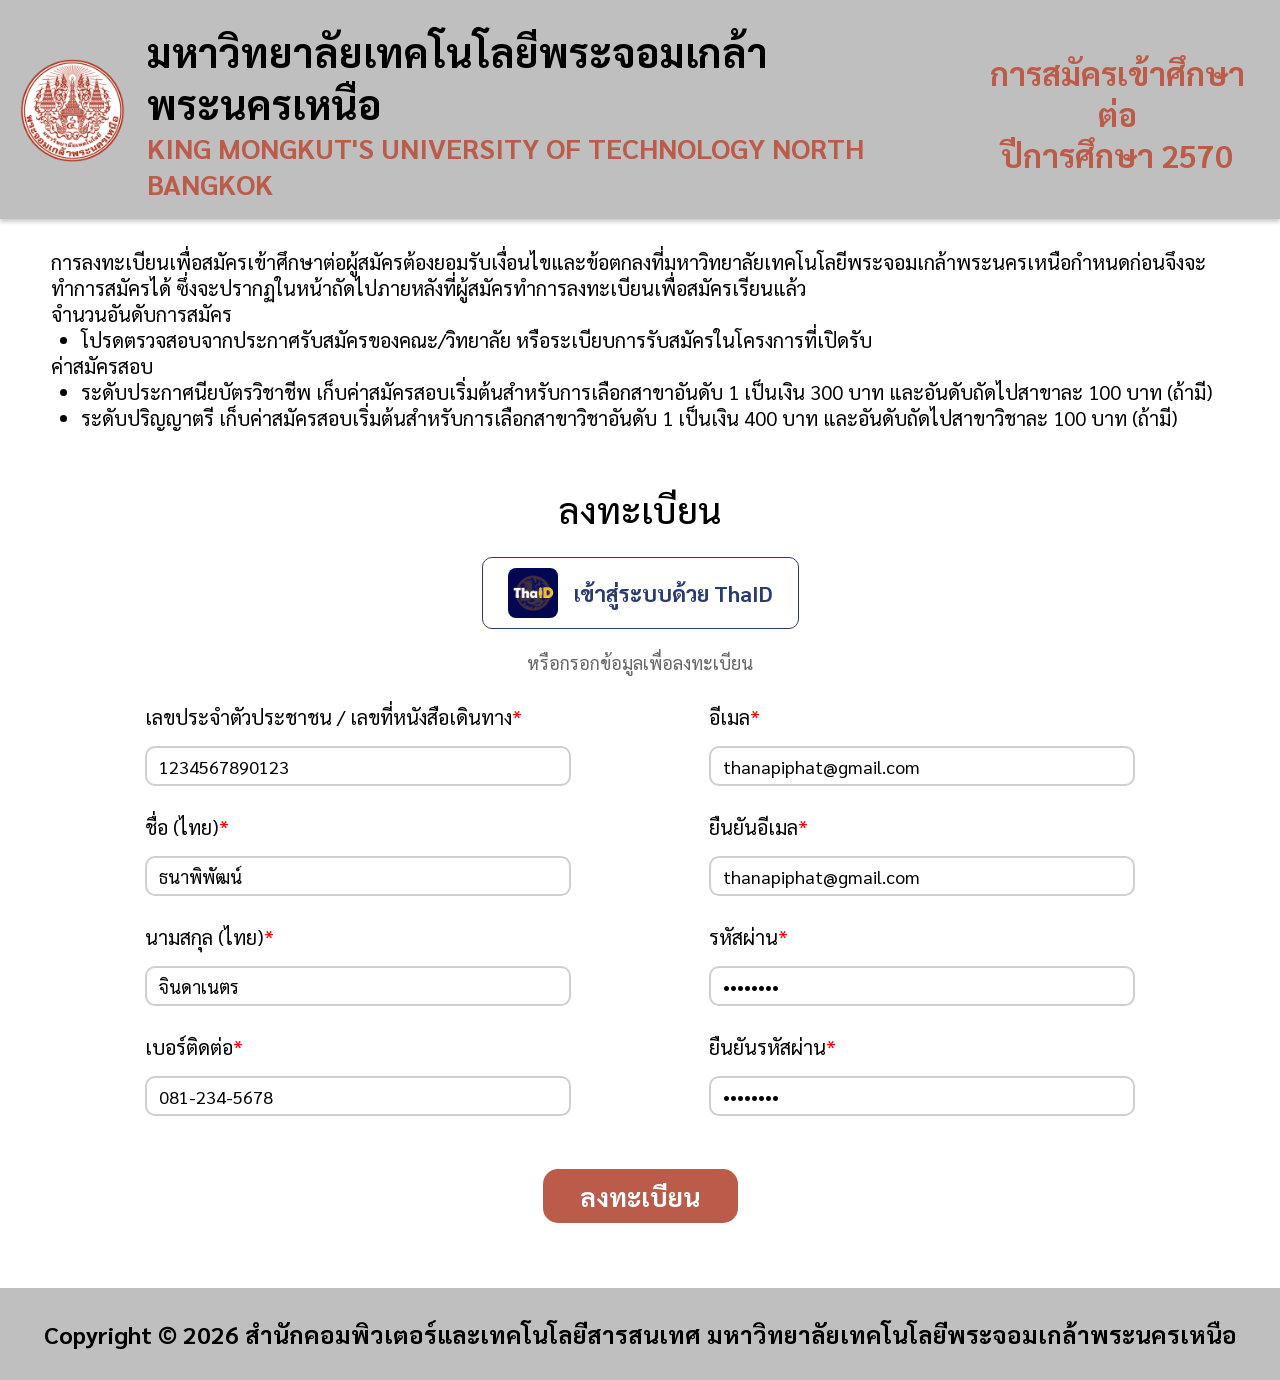
<file: index.html>
<!DOCTYPE html>
<html lang="th">
<head>
    <meta charset="UTF-8">
    <meta name="viewport" content="width=device-width, initial-scale=1.0">
    <title>ลงทะเบียน | สมัครเข้าศึกษาต่อ มจพ.</title>
    <link rel="stylesheet" href="css/main.css">
    <link rel="stylesheet" href="css/register.css">
</head>
<body>
    <!-- Header -->
    <header>
        <a href="index.html">
            <img src="assets/kmutnb-logo.png" alt="โลโก้ มจพ.">
        </a>
        <div class="name">
            <h2>มหาวิทยาลัยเทคโนโลยีพระจอมเกล้าพระนครเหนือ</h2>
            <p>KING MONGKUT'S UNIVERSITY OF TECHNOLOGY NORTH BANGKOK</p>
        </div>
        <p class="year">การสมัครเข้าศึกษาต่อ<br>ปีการศึกษา 2570</p>
    </header>
    <!-- Content -->
    <main class="container register">
        <section class="info" aria-label="รายละเอียดการสมัคร">
            <p>การลงทะเบียนเพื่อสมัครเข้าศึกษาต่อผู้สมัครต้องยอมรับเงื่อนไขและข้อตกลงที่มหาวิทยาลัยเทคโนโลยีพระจอมเกล้าพระนครเหนือกำหนดก่อนจึงจะทำการสมัครได้ ซึ่งจะปรากฏในหน้าถัดไปภายหลังที่ผู้สมัครทำการลงทะเบียนเพื่อสมัครเรียนแล้ว</p>
            <p>จำนวนอันดับการสมัคร</p>
            <ul>
                <li>โปรดตรวจสอบจากประกาศรับสมัครของคณะ/วิทยาลัย หรือระเบียบการรับสมัครในโครงการที่เปิดรับ</li>
            </ul>
            <p>ค่าสมัครสอบ</p>
            <ul>
                <li>ระดับประกาศนียบัตรวิชาชีพ เก็บค่าสมัครสอบเริ่มต้นสำหรับการเลือกสาขาอันดับ 1 เป็นเงิน 300 บาท และอันดับถัดไปสาขาละ 100 บาท (ถ้ามี)</li>
                <li>ระดับปริญญาตรี เก็บค่าสมัครสอบเริ่มต้นสำหรับการเลือกสาขาวิชาอันดับ 1 เป็นเงิน 400 บาท และอันดับถัดไปสาขาวิชาละ 100 บาท (ถ้ามี)</li>
            </ul>
        </section>
        <h1 class="title">ลงทะเบียน</h1>
        <!-- ThaID Mockup -->
        <div class="thaid">
            <a class="thaid-btn" href="terms.html">
                <img src="assets/thaid.webp" alt="ThaID">
                <span>เข้าสู่ระบบด้วย ThaID</span>
            </a>
            <div class="or">หรือกรอกข้อมูลเพื่อลงทะเบียน</div>
        </div>
        <form class="register-form" action="login.html" method="get">
            <div class="register-row">
                <div class="register-col">
                    <label for="register-id">เลขประจำตัวประชาชน / เลขที่หนังสือเดินทาง<span class="red">*</span></label>
                    <input type="text" id="register-id" placeholder="11999000xxxxx" value="1234567890123" required>
                    <label for="first-name">ชื่อ (ไทย)<span class="red">*</span></label>
                    <input type="text" id="first-name" placeholder="กรอกชื่อของคุณ   สมชาย" value="ธนาพิพัฒน์" required>
                    <label for="last-name">นามสกุล (ไทย)<span class="red">*</span></label>
                    <input type="text" id="last-name" placeholder="กรอกนามสกุลของคุณ   ใจดี" value="จินดาเนตร" required>
                    <label for="phone">เบอร์ติดต่อ<span class="red">*</span></label>
                    <input type="tel" id="phone" placeholder="กรอกเบอร์โทรศัพท์ 089-xxx-xxxx" value="081-234-5678" required>
                </div>
                <div class="register-col">
                    <label for="email">อีเมล<span class="red">*</span></label>
                    <input type="email" id="email" placeholder="กรอกอีเมลติดต่อ  ex@gmail.com" value="thanapiphat@gmail.com" required>
                    <label for="confirm-email">ยืนยันอีเมล<span class="red">*</span></label>
                    <input type="email" id="confirm-email" placeholder="กรอกอีเมลติดต่อเดิมเพื่อยืนยัน" value="thanapiphat@gmail.com" required>
                    <label for="password">รหัสผ่าน<span class="red">*</span></label>
                    <input type="password" id="password" placeholder="กรอกรหัสผ่าน" value="test1234" required>
                    <label for="confirm-password">ยืนยันรหัสผ่าน<span class="red">*</span></label>
                    <input type="password" id="confirm-password" placeholder="กรอกรหัสผ่านยืนยันอีกครั้ง" value="test1234" required>
                </div>
            </div>
            <div class="buttons">
                <button class="btn" type="submit">ลงทะเบียน</button>
            </div>
        </form>
    </main>
    <!-- Footer -->
    <footer>
        <p>Copyright © 2026 สำนักคอมพิวเตอร์และเทคโนโลยีสารสนเทศ มหาวิทยาลัยเทคโนโลยีพระจอมเกล้าพระนครเหนือ</p>
    </footer>
</body>
</html>
</file>
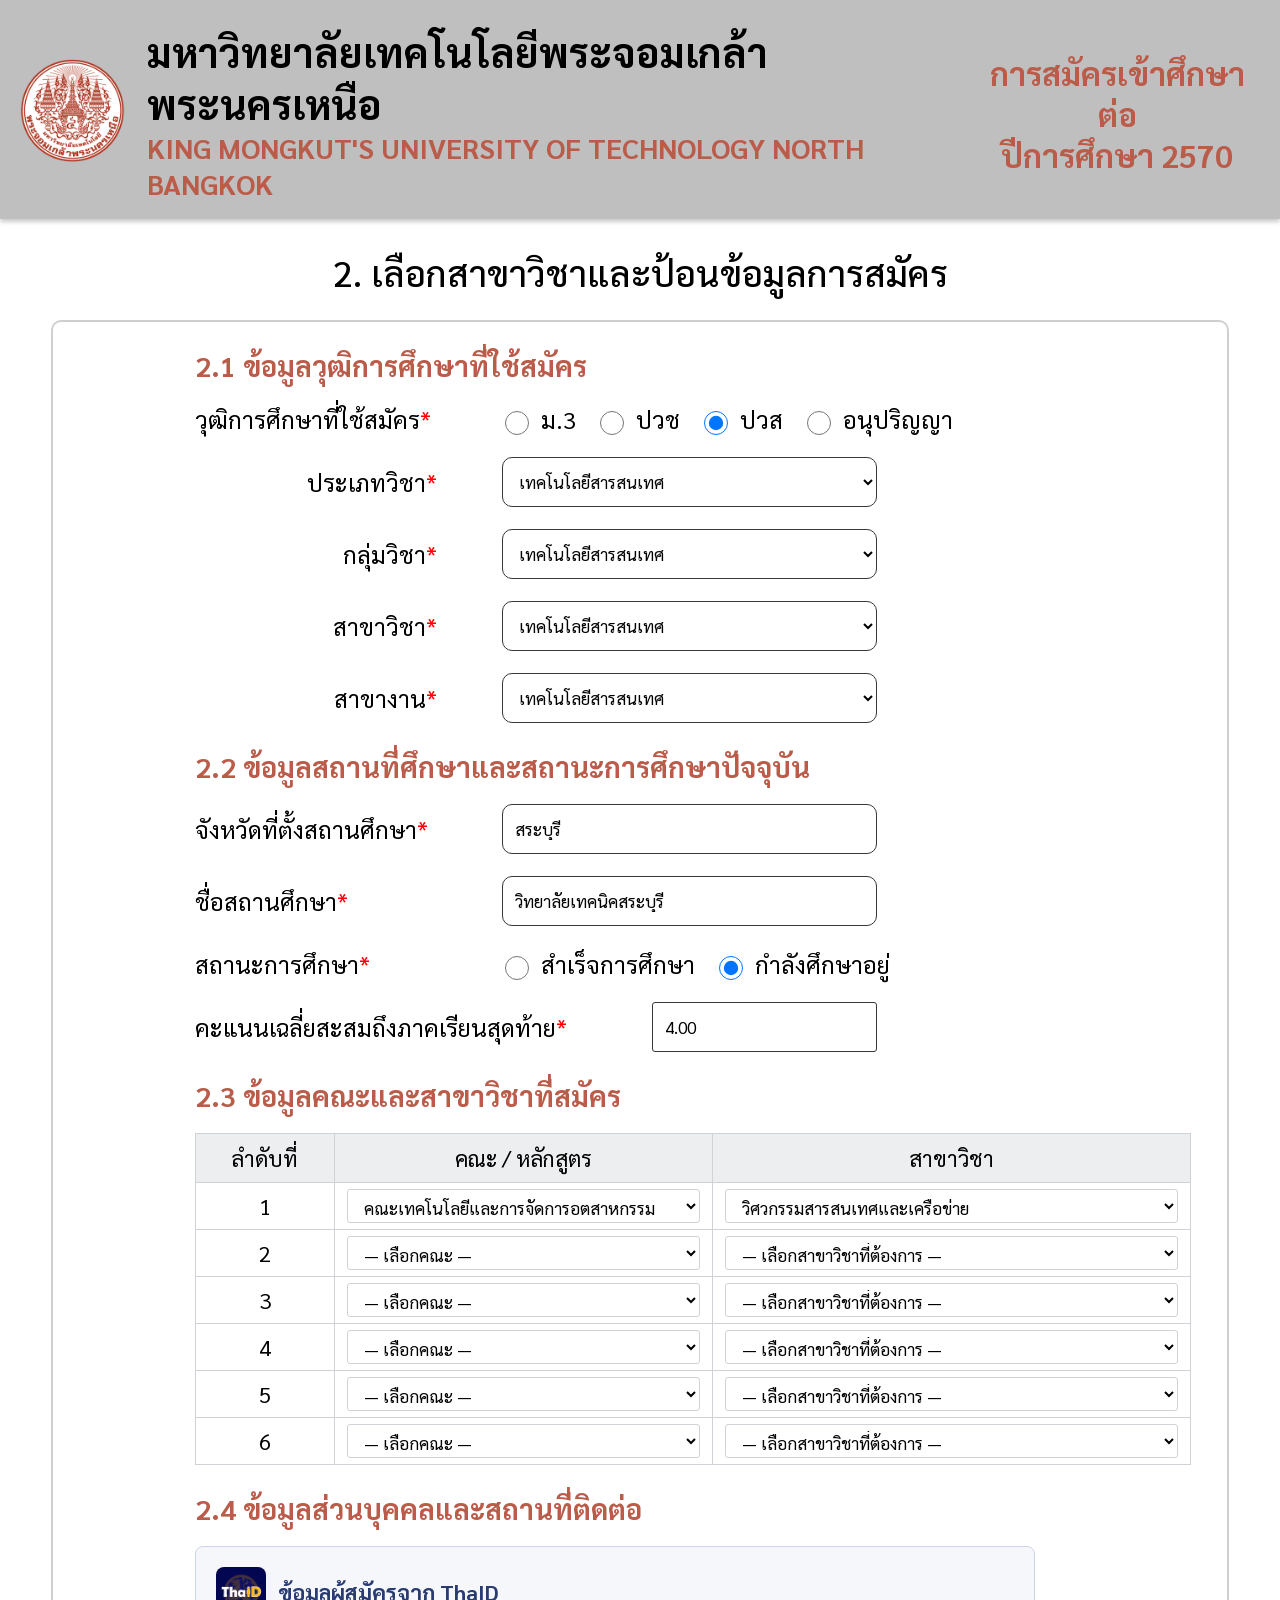
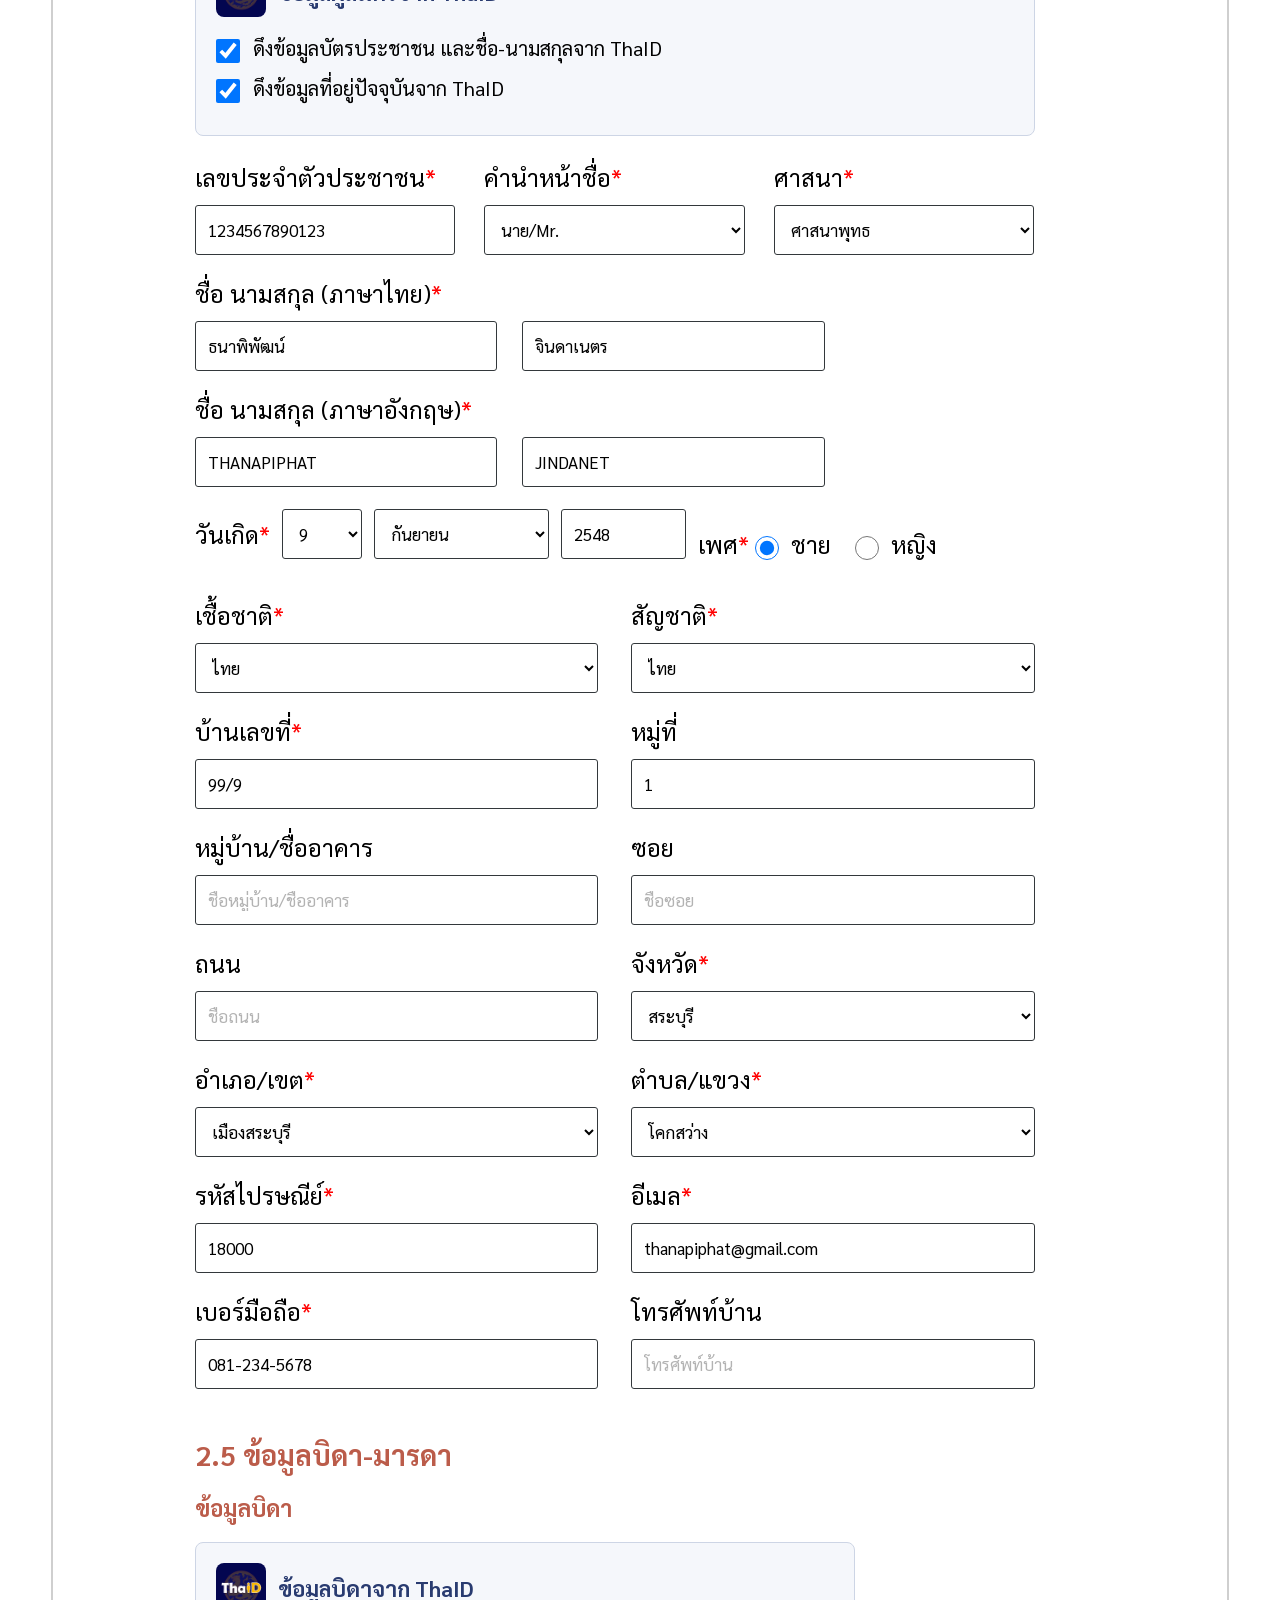
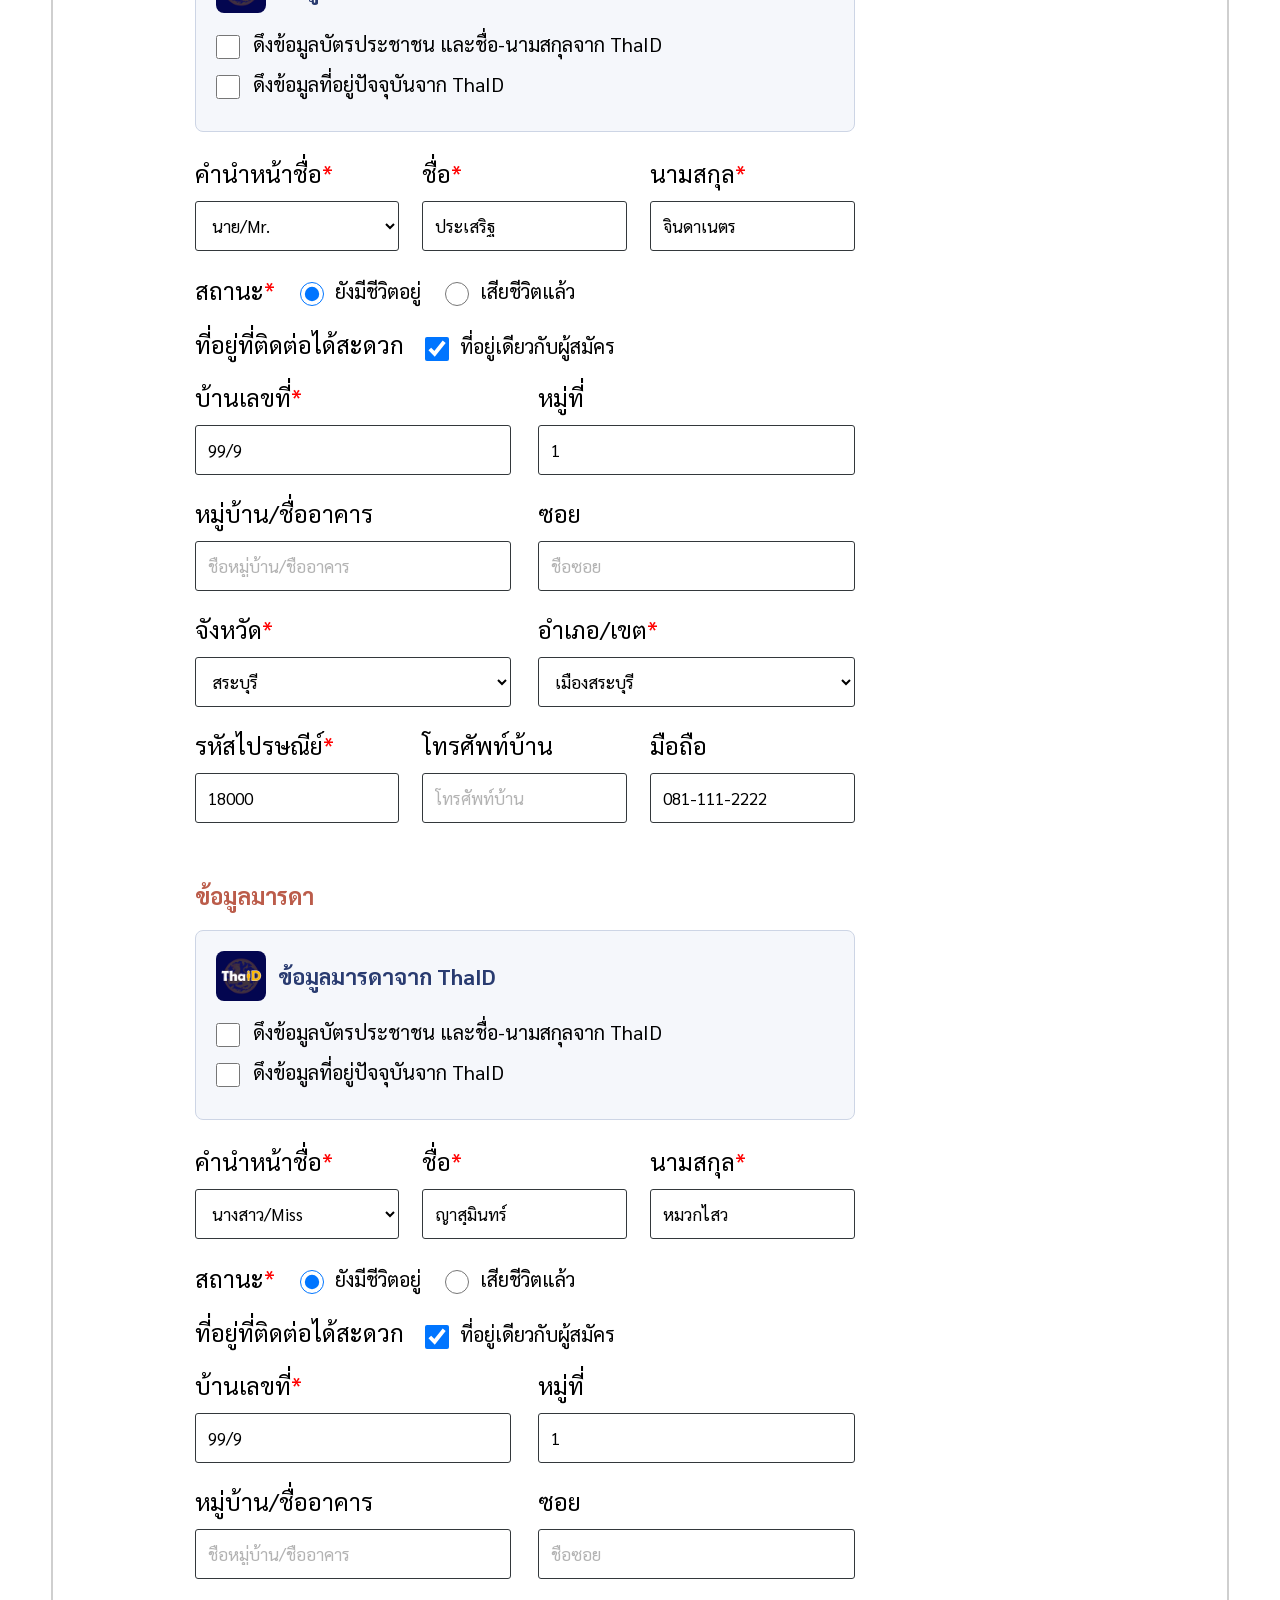
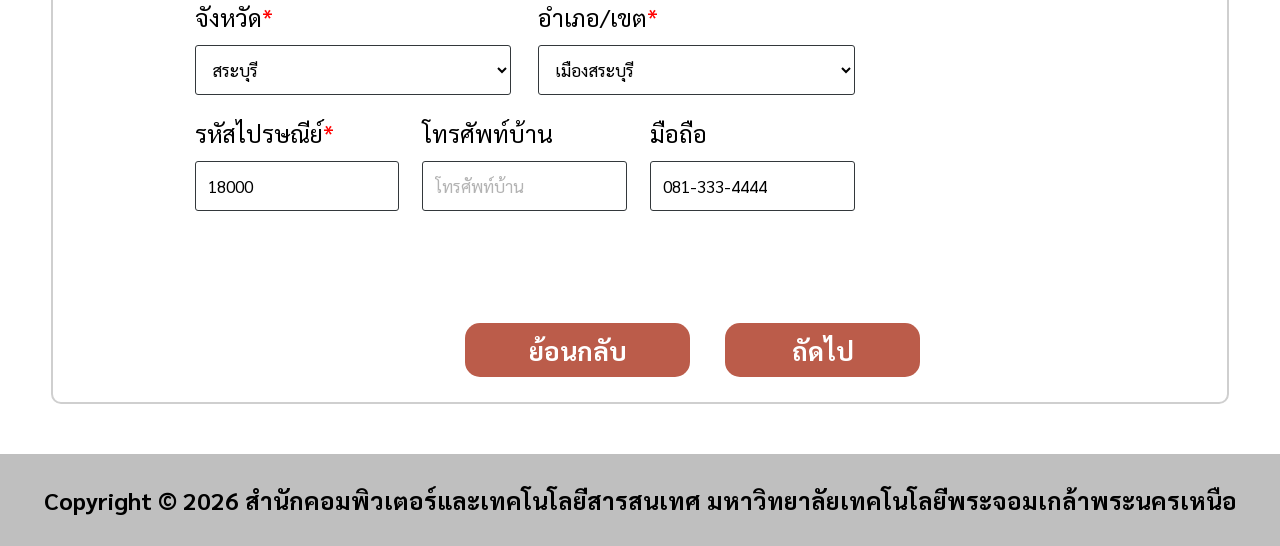
<file: application.html>
<!DOCTYPE html>
<html lang="th">
<head>
    <meta charset="UTF-8">
    <meta name="viewport" content="width=device-width, initial-scale=1.0">
    <title>กรอกข้อมูลการสมัคร | สมัครเข้าศึกษาต่อ มจพ.</title>
    <link rel="stylesheet" href="css/main.css">
    <link rel="stylesheet" href="css/application.css">
</head>
<body>
    <!-- Header -->
    <header>
        <a href="index.html">
            <img src="assets/kmutnb-logo.png" alt="โลโก้ มจพ.">
        </a>
        <div class="name">
            <h2>มหาวิทยาลัยเทคโนโลยีพระจอมเกล้าพระนครเหนือ</h2>
            <p>KING MONGKUT'S UNIVERSITY OF TECHNOLOGY NORTH BANGKOK</p>
        </div>
        <p class="year">การสมัครเข้าศึกษาต่อ<br>ปีการศึกษา 2570</p>
    </header>
    <!-- Content -->
    <main class="container apply">
        <h1 class="title">2. เลือกสาขาวิชาและป้อนข้อมูลการสมัคร</h1>
        <form class="box apply-form" action="confirmation.html" method="get">
            <!-- 2.1 ข้อมูลวุฒิการศึกษาที่ใช้สมัคร -->
            <section class="part education">
                <h2>2.1 ข้อมูลวุฒิการศึกษาที่ใช้สมัคร</h2>
                <div class="form-row">
                    <span id="qualification-label">วุฒิการศึกษาที่ใช้สมัคร<span class="red">*</span></span>
                    <div class="radio">
                        <label class="radio-label"><input name="qualification" required type="radio" value="1"> ม.3</label>
                        <label class="radio-label"><input name="qualification" required type="radio" value="2"> ปวช</label>
                        <label class="radio-label"><input name="qualification" required type="radio" value="3" checked> ปวส</label>
                        <label class="radio-label"><input name="qualification" required type="radio" value="4"> อนุปริญญา</label>
                    </div>
                </div>
                <div class="education-select">
                    <div class="form-group">
                        <label for="education-0">ประเภทวิชา<span class="red">*</span></label>
                        <select id="education-0" required>
                            <option value="">-</option>
                            <option selected>เทคโนโลยีสารสนเทศ</option>
                            <option>อุตสาหกรรม</option>
                            <option>พาณิชยกรรม</option>
                        </select>
                    </div>
                    <div class="form-group">
                        <label for="education-1">กลุ่มวิชา<span class="red">*</span></label>
                        <select id="education-1" required>
                            <option value="">-</option>
                            <option selected>เทคโนโลยีสารสนเทศ</option>
                            <option>อุตสาหกรรม</option>
                            <option>พาณิชยกรรม</option>
                        </select>
                    </div>
                    <div class="form-group">
                        <label for="education-2">สาขาวิชา<span class="red">*</span></label>
                        <select id="education-2" required>
                            <option value="">-</option>
                            <option selected>เทคโนโลยีสารสนเทศ</option>
                            <option>อุตสาหกรรม</option>
                            <option>พาณิชยกรรม</option>
                        </select>
                    </div>
                    <div class="form-group">
                        <label for="education-3">สาขางาน<span class="red">*</span></label>
                        <select id="education-3" required>
                            <option value="">-</option>
                            <option selected>เทคโนโลยีสารสนเทศ</option>
                            <option>อุตสาหกรรม</option>
                            <option>พาณิชยกรรม</option>
                        </select>
                    </div>
                </div>
            </section>
            <!-- 2.2 ข้อมูลสถานที่ศึกษาและสถานะการศึกษาปัจจุบัน -->
            <section class="part school">
                <h2>2.2 ข้อมูลสถานที่ศึกษาและสถานะการศึกษาปัจจุบัน</h2>
                <div class="school-input">
                    <div class="form-group">
                        <label for="school-province">จังหวัดที่ตั้งสถานศึกษา<span class="red">*</span></label>
                        <input id="school-province" type="text" value="สระบุรี" required>
                    </div>
                    <div class="form-group">
                        <label for="school-name">ชื่อสถานศึกษา<span class="red">*</span></label>
                        <input id="school-name" type="text" value="วิทยาลัยเทคนิคสระบุรี" required>
                    </div>
                </div>
                <div class="form-row">
                    <span id="education-status-label">สถานะการศึกษา<span class="red">*</span></span>
                    <div class="radio">
                        <label class="radio-label"><input name="education-status" required type="radio" value="1"> สำเร็จการศึกษา</label>
                        <label class="radio-label"><input name="education-status" required type="radio" value="2" checked> กำลังศึกษาอยู่</label>
                    </div>
                </div>
                <div class="grade">
                    <div class="form-group">
                        <label for="grade">คะแนนเฉลี่ยสะสมถึงภาคเรียนสุดท้าย<span class="red">*</span></label>
                        <input id="grade" type="number" value="4.00" required min="0" max="4" step="0.01">
                    </div>
                </div>
            </section>
            <!-- 2.3 ข้อมูลคณะและสาขาวิชาที่สมัคร -->
            <section class="part course">
                <h2>2.3 ข้อมูลคณะและสาขาวิชาที่สมัคร</h2>
                <div class="table-box">
                    <table class="course-table">
                        <thead>
                            <tr>
                                <th scope="col" class="number">ลำดับที่</th>
                                <th scope="col" class="faculty">คณะ / หลักสูตร</th>
                                <th scope="col">สาขาวิชา</th>
                            </tr>
                        </thead>
                        <tbody>
                            <tr>
                                <td>1</td>
                                <td>
                                    <select aria-label="คณะอันดับที่ 1" id="faculty-1" required>
                                        <option value="">— เลือกคณะ —</option>
                                        <option selected>คณะเทคโนโลยีและการจัดการอุตสาหกรรม</option>
                                        <option>คณะวิศวกรรมศาสตร์</option>
                                        <option>คณะวิทยาศาสตร์ประยุกต์</option>
                                    </select>
                                </td>
                                <td>
                                    <select aria-label="สาขาวิชาอันดับที่ 1" id="major-1" required>
                                        <option value="">— เลือกสาขาวิชาที่ต้องการ —</option>
                                        <option selected>วิศวกรรมสารสนเทศและเครือข่าย</option>
                                        <option>เทคโนโลยีสารสนเทศ</option>
                                        <option>วิทยาการคอมพิวเตอร์</option>
                                    </select>
                                </td>
                            </tr>
                            <tr>
                                <td>2</td>
                                <td>
                                    <select aria-label="คณะอันดับที่ 2" id="faculty-2">
                                        <option value="">— เลือกคณะ —</option>
                                        <option>คณะเทคโนโลยีและการจัดการอุตสาหกรรม</option>
                                        <option>คณะวิศวกรรมศาสตร์</option>
                                        <option>คณะวิทยาศาสตร์ประยุกต์</option>
                                    </select>
                                </td>
                                <td>
                                    <select aria-label="สาขาวิชาอันดับที่ 2" id="major-2">
                                        <option value="">— เลือกสาขาวิชาที่ต้องการ —</option>
                                        <option>วิศวกรรมสารสนเทศและเครือข่าย</option>
                                        <option>เทคโนโลยีสารสนเทศ</option>
                                        <option>วิทยาการคอมพิวเตอร์</option>
                                    </select>
                                </td>
                            </tr>
                            <tr>
                                <td>3</td>
                                <td>
                                    <select aria-label="คณะอันดับที่ 3" id="faculty-3">
                                        <option value="">— เลือกคณะ —</option>
                                        <option>คณะเทคโนโลยีและการจัดการอุตสาหกรรม</option>
                                        <option>คณะวิศวกรรมศาสตร์</option>
                                        <option>คณะวิทยาศาสตร์ประยุกต์</option>
                                    </select>
                                </td>
                                <td>
                                    <select aria-label="สาขาวิชาอันดับที่ 3" id="major-3">
                                        <option value="">— เลือกสาขาวิชาที่ต้องการ —</option>
                                        <option>วิศวกรรมสารสนเทศและเครือข่าย</option>
                                        <option>เทคโนโลยีสารสนเทศ</option>
                                        <option>วิทยาการคอมพิวเตอร์</option>
                                    </select>
                                </td>
                            </tr>
                            <tr>
                                <td>4</td>
                                <td>
                                    <select aria-label="คณะอันดับที่ 4" id="faculty-4">
                                        <option value="">— เลือกคณะ —</option>
                                        <option>คณะเทคโนโลยีและการจัดการอุตสาหกรรม</option>
                                        <option>คณะวิศวกรรมศาสตร์</option>
                                        <option>คณะวิทยาศาสตร์ประยุกต์</option>
                                    </select>
                                </td>
                                <td>
                                    <select aria-label="สาขาวิชาอันดับที่ 4" id="major-4">
                                        <option value="">— เลือกสาขาวิชาที่ต้องการ —</option>
                                        <option>วิศวกรรมสารสนเทศและเครือข่าย</option>
                                        <option>เทคโนโลยีสารสนเทศ</option>
                                        <option>วิทยาการคอมพิวเตอร์</option>
                                    </select>
                                </td>
                            </tr>
                            <tr>
                                <td>5</td>
                                <td>
                                    <select aria-label="คณะอันดับที่ 5" id="faculty-5">
                                        <option value="">— เลือกคณะ —</option>
                                        <option>คณะเทคโนโลยีและการจัดการอุตสาหกรรม</option>
                                        <option>คณะวิศวกรรมศาสตร์</option>
                                        <option>คณะวิทยาศาสตร์ประยุกต์</option>
                                    </select>
                                </td>
                                <td>
                                    <select aria-label="สาขาวิชาอันดับที่ 5" id="major-5">
                                        <option value="">— เลือกสาขาวิชาที่ต้องการ —</option>
                                        <option>วิศวกรรมสารสนเทศและเครือข่าย</option>
                                        <option>เทคโนโลยีสารสนเทศ</option>
                                        <option>วิทยาการคอมพิวเตอร์</option>
                                    </select>
                                </td>
                            </tr>
                            <tr>
                                <td>6</td>
                                <td>
                                    <select aria-label="คณะอันดับที่ 6" id="faculty-6">
                                        <option value="">— เลือกคณะ —</option>
                                        <option>คณะเทคโนโลยีและการจัดการอุตสาหกรรม</option>
                                        <option>คณะวิศวกรรมศาสตร์</option>
                                        <option>คณะวิทยาศาสตร์ประยุกต์</option>
                                    </select>
                                </td>
                                <td>
                                    <select aria-label="สาขาวิชาอันดับที่ 6" id="major-6">
                                        <option value="">— เลือกสาขาวิชาที่ต้องการ —</option>
                                        <option>วิศวกรรมสารสนเทศและเครือข่าย</option>
                                        <option>เทคโนโลยีสารสนเทศ</option>
                                        <option>วิทยาการคอมพิวเตอร์</option>
                                    </select>
                                </td>
                            </tr>
                        </tbody>
                    </table>
                </div>
            </section>
            <!-- 2.4 ข้อมูลส่วนบุคคลและสถานที่ติดต่อ -->
            <section class="part personal">
                <h2>2.4 ข้อมูลส่วนบุคคลและสถานที่ติดต่อ</h2>
                <!-- เลือกดึงข้อมูล ThaID เป็น mockup เท่านั้น -->
                <div class="thaid-data">
                    <div class="thaid-heading">
                        <img src="assets/thaid.webp" alt="ThaID">
                        <h3>ข้อมูลผู้สมัครจาก ThaID</h3>
                    </div>
                    <label for="thaid-personal">
                        <input type="checkbox" id="thaid-personal" checked>
                        ดึงข้อมูลบัตรประชาชน และชื่อ-นามสกุลจาก ThaID
                    </label>
                    <label for="thaid-address">
                        <input type="checkbox" id="thaid-address" checked>
                        ดึงข้อมูลที่อยู่ปัจจุบันจาก ThaID
                    </label>
                </div>
                <div class="row">
                    <div class="form-group third">
                        <label for="citizen-id">เลขประจำตัวประชาชน<span class="red">*</span></label>
                        <input id="citizen-id" type="text" placeholder="11999000xxxxx" value="1234567890123" required inputmode="numeric" pattern="[0-9]{13}" maxlength="13">
                    </div>
                    <div class="form-group third">
                        <label for="title">คำนำหน้าชื่อ<span class="red">*</span></label>
                        <select id="title" required>
                            <option>นาย/Mr.</option>
                            <option>นาง/Mrs.</option>
                            <option>นางสาว/Miss</option>
                        </select>
                    </div>
                    <div class="form-group third">
                        <label for="religion">ศาสนา<span class="red">*</span></label>
                        <select id="religion" required>
                            <option>ศาสนาพุทธ</option>
                            <option>ศาสนาคริสต์</option>
                            <option>ศาสนาอิสลาม</option>
                            <option>อื่นๆ</option>
                            <option>ไม่มีศาสนา</option>
                        </select>
                    </div>
                </div>
                <div class="personal-input">
                    <div class="fullname">
                        <p>ชื่อ นามสกุล (ภาษาไทย)<span class="red">*</span></p>
                        <div class="row">
                            <input id="thai-first" aria-label="ชื่อภาษาไทย" type="text" placeholder="ชื่อภาษาไทย" value="ธนาพิพัฒน์" required class="half">
                            <input id="thai-last" aria-label="นามสกุลภาษาไทย" type="text" placeholder="นามสกุลภาษาไทย" value="จินดาเนตร" required class="half">
                        </div>
                    </div>
                    <div class="fullname">
                        <p>ชื่อ นามสกุล (ภาษาอังกฤษ)<span class="red">*</span></p>
                        <div class="row">
                            <input id="english-first" aria-label="ชื่อภาษาอังกฤษ" type="text" placeholder="FIRST NAME" value="THANAPIPHAT" required class="half">
                            <input id="english-last" aria-label="นามสกุลภาษาอังกฤษ" type="text" placeholder="LAST NAME" value="JINDANET" required class="half">
                        </div>
                    </div>
                </div>
                <div class="birthday-row">
                    <div class="birthday">
                        <span>วันเกิด<span class="red">*</span></span>
                        <select aria-label="วันเกิด" required class="day">
                            <option>1</option>
                            <option>2</option>
                            <option>3</option>
                            <option>4</option>
                            <option>5</option>
                            <option>6</option>
                            <option>7</option>
                            <option>8</option>
                            <option selected>9</option>
                            <option>10</option>
                            <option>11</option>
                            <option>12</option>
                            <option>13</option>
                            <option>14</option>
                            <option>15</option>
                            <option>16</option>
                            <option>17</option>
                            <option>18</option>
                            <option>19</option>
                            <option>20</option>
                            <option>21</option>
                            <option>22</option>
                            <option>23</option>
                            <option>24</option>
                            <option>25</option>
                            <option>26</option>
                            <option>27</option>
                            <option>28</option>
                            <option>29</option>
                            <option>30</option>
                            <option>31</option>
                        </select>
                        <select aria-label="เดือนเกิด" required class="month">
                            <option>มกราคม</option>
                            <option>กุมภาพันธ์</option>
                            <option>มีนาคม</option>
                            <option>เมษายน</option>
                            <option>พฤษภาคม</option>
                            <option>มิถุนายน</option>
                            <option>กรกฎาคม</option>
                            <option>สิงหาคม</option>
                            <option selected>กันยายน</option>
                            <option>ตุลาคม</option>
                            <option>พฤศจิกายน</option>
                            <option>ธันวาคม</option>
                        </select>
                        <input aria-label="ปีเกิด พ.ศ." type="number" value="2548" min="2400" max="2570" required class="birth-year">
                    </div>
                    <div class="radio" aria-label="เพศ">
                        <span>เพศ<span class="red">*</span></span>
                        <label class="radio-label"><input name="gender" required type="radio" value="male" checked> ชาย</label>
                        <label class="radio-label"><input name="gender" required type="radio" value="female"> หญิง</label>
                    </div>
                </div>
                <div class="personal-input row">
                    <div class="form-group half">
                        <label for="ethnicity">เชื้อชาติ<span class="red">*</span></label>
                        <select id="ethnicity" required>
                            <option>ไทย</option>
                            <option>อื่นๆ</option>
                        </select>
                    </div>
                    <div class="form-group half">
                        <label for="nationality">สัญชาติ<span class="red">*</span></label>
                        <select id="nationality" required>
                            <option>ไทย</option>
                            <option>อื่นๆ</option>
                        </select>
                    </div>
                    <div class="form-group half">
                        <label for="house">บ้านเลขที่<span class="red">*</span></label>
                        <input id="house" type="text" placeholder="บ้านเลขที่" value="99/9" required>
                    </div>
                    <div class="form-group half">
                        <label for="village-number">หมู่ที่</label>
                        <input id="village-number" type="text" value="1">
                    </div>
                    <div class="form-group half">
                        <label for="building">หมู่บ้าน/ชื่ออาคาร</label>
                        <input id="building" type="text" placeholder="ชื่อหมู่บ้าน/ชื่ออาคาร">
                    </div>
                    <div class="form-group half">
                        <label for="lane">ซอย</label>
                        <input id="lane" type="text" placeholder="ชื่อซอย">
                    </div>
                    <div class="form-group half">
                        <label for="road">ถนน</label>
                        <input id="road" type="text" placeholder="ชื่อถนน">
                    </div>
                    <div class="form-group half">
                        <label for="province">จังหวัด<span class="red">*</span></label>
                        <select id="province" required>
                            <option value="">-</option>
                            <option>กรุงเทพมหานคร</option>
                            <option>นนทบุรี</option>
                            <option>ปราจีนบุรี</option>
                            <option>ระยอง</option>
                            <option selected>สระบุรี</option>
                        </select>
                    </div>
                    <div class="form-group half">
                        <label for="district">อำเภอ/เขต<span class="red">*</span></label>
                        <select id="district" required>
                            <option value="">-</option>
                            <option selected>เมืองสระบุรี</option>
                            <option>เมืองปราจีนบุรี</option>
                            <option>บางซื่อ</option>
                            <option>เมืองนนทบุรี</option>
                        </select>
                    </div>
                    <div class="form-group half">
                        <label for="subdistrict">ตำบล/แขวง<span class="red">*</span></label>
                        <select id="subdistrict" required>
                            <option value="">-</option>
                            <option selected>โคกสว่าง</option>
                            <option>บางซื่อ</option>
                            <option>ท่าทราย</option>
                        </select>
                    </div>
                    <div class="form-group half">
                        <label for="postcode">รหัสไปรษณีย์<span class="red">*</span></label>
                        <input id="postcode" type="text" placeholder="รหัสไปรษณีย์" value="18000" required inputmode="numeric" pattern="[0-9]{5}" maxlength="5">
                    </div>
                    <div class="form-group half">
                        <label for="contact-email">อีเมล<span class="red">*</span></label>
                        <input id="contact-email" type="email" placeholder="ex@gmail.com" value="thanapiphat@gmail.com" required>
                    </div>
                    <div class="form-group half">
                        <label for="mobile">เบอร์มือถือ<span class="red">*</span></label>
                        <input id="mobile" type="tel" placeholder="เบอร์มือถือที่สามารถติดต่อได้" value="081-234-5678" required>
                    </div>
                    <div class="form-group half">
                        <label for="telephone">โทรศัพท์บ้าน</label>
                        <input id="telephone" type="tel" placeholder="โทรศัพท์บ้าน">
                    </div>
                </div>
            </section>
            <!-- 2.5 ข้อมูลบิดา-มารดา -->
            <section class="part family">
                <h2>2.5 ข้อมูลบิดา-มารดา</h2>
                <section class="parent">
                    <h3>ข้อมูลบิดา</h3>
                    <div class="thaid-data">
                        <div class="thaid-heading">
                            <img src="assets/thaid.webp" alt="ThaID">
                            <h4>ข้อมูลบิดาจาก ThaID</h4>
                        </div>
                        <label for="thaid-father-personal">
                            <input type="checkbox" id="thaid-father-personal">
                            ดึงข้อมูลบัตรประชาชน และชื่อ-นามสกุลจาก ThaID
                        </label>
                        <label for="thaid-father-address">
                            <input type="checkbox" id="thaid-father-address">
                            ดึงข้อมูลที่อยู่ปัจจุบันจาก ThaID
                        </label>
                    </div>
                    <div class="row">
                        <div class="form-group third">
                            <label for="father-title">คำนำหน้าชื่อ<span class="red">*</span></label>
                            <select id="father-title" required>
                                <option value="">-</option>
                                <option value="นาย" selected>นาย/Mr.</option>
                                <option value="นาง">นาง/Mrs.</option>
                                <option value="นางสาว">นางสาว/Miss</option>
                            </select>
                        </div>
                        <div class="form-group third">
                            <label for="father-first">ชื่อ<span class="red">*</span></label>
                            <input id="father-first" type="text" placeholder="ชื่อภาษาไทย" value="ประเสริฐ" required>
                        </div>
                        <div class="form-group third">
                            <label for="father-last">นามสกุล<span class="red">*</span></label>
                            <input id="father-last" type="text" placeholder="นามสกุลภาษาไทย" value="จินดาเนตร" required>
                        </div>
                    </div>
                    <div class="form-row">
                        <span id="father-status-label">สถานะ<span class="red">*</span></span>
                        <div class="radio">
                        <label class="radio-label"><input name="father-status" required type="radio" value="1" checked> ยังมีชีวิตอยู่</label>
                            <label class="radio-label"><input name="father-status" required type="radio" value="2"> เสียชีวิตแล้ว</label>
                        </div>
                    </div>
                    <div class="address">
                        <span>ที่อยู่ที่ติดต่อได้สะดวก</span>
                        <label class="radio-label"><input id="father-same-address" type="checkbox" checked> ที่อยู่เดียวกับผู้สมัคร</label>
                    </div>
                    <div class="row">
                        <div class="form-group half">
                            <label for="father-house">บ้านเลขที่<span class="red">*</span></label>
                            <input id="father-house" type="text" placeholder="บ้านเลขที่" value="99/9" required>
                        </div>
                        <div class="form-group half">
                            <label for="father-village-number">หมู่ที่</label>
                            <input id="father-village-number" type="text" value="1">
                        </div>
                        <div class="form-group half">
                            <label for="father-building">หมู่บ้าน/ชื่ออาคาร</label>
                            <input id="father-building" type="text" placeholder="ชื่อหมู่บ้าน/ชื่ออาคาร">
                        </div>
                        <div class="form-group half">
                            <label for="father-lane">ซอย</label>
                            <input id="father-lane" type="text" placeholder="ชื่อซอย">
                        </div>
                        <div class="form-group half">
                            <label for="father-province">จังหวัด<span class="red">*</span></label>
                            <select id="father-province" required>
                                <option value="">-</option>
                                <option>กรุงเทพมหานคร</option>
                                <option>นนทบุรี</option>
                                <option>ปราจีนบุรี</option>
                                <option>ระยอง</option>
                                <option selected>สระบุรี</option>
                            </select>
                        </div>
                        <div class="form-group half">
                            <label for="father-district">อำเภอ/เขต<span class="red">*</span></label>
                            <select id="father-district" required>
                                <option value="">-</option>
                                <option selected>เมืองสระบุรี</option>
                                <option>เมืองปราจีนบุรี</option>
                                <option>บางซื่อ</option>
                                <option>เมืองนนทบุรี</option>
                            </select>
                        </div>
                    </div>
                    <div class="row">
                        <div class="form-group third">
                            <label for="father-postcode">รหัสไปรษณีย์<span class="red">*</span></label>
                            <input id="father-postcode" type="text" placeholder="รหัสไปรษณีย์" value="18000" required inputmode="numeric" pattern="[0-9]{5}" maxlength="5">
                        </div>
                        <div class="form-group third">
                            <label for="father-telephone">โทรศัพท์บ้าน</label>
                            <input id="father-telephone" type="tel" placeholder="โทรศัพท์บ้าน">
                        </div>
                        <div class="form-group third">
                            <label for="father-mobile">มือถือ</label>
                            <input id="father-mobile" type="tel" placeholder="เบอร์มือถือ" value="081-111-2222">
                        </div>
                    </div>
                </section>
                <section class="parent">
                    <h3>ข้อมูลมารดา</h3>
                    <div class="thaid-data">
                        <div class="thaid-heading">
                            <img src="assets/thaid.webp" alt="ThaID">
                            <h4>ข้อมูลมารดาจาก ThaID</h4>
                        </div>
                        <label for="thaid-mother-personal">
                            <input type="checkbox" id="thaid-mother-personal">
                            ดึงข้อมูลบัตรประชาชน และชื่อ-นามสกุลจาก ThaID
                        </label>
                        <label for="thaid-mother-address">
                            <input type="checkbox" id="thaid-mother-address">
                            ดึงข้อมูลที่อยู่ปัจจุบันจาก ThaID
                        </label>
                    </div>
                    <div class="row">
                        <div class="form-group third">
                            <label for="mother-title">คำนำหน้าชื่อ<span class="red">*</span></label>
                            <select id="mother-title" required>
                                <option value="">-</option>
                                <option value="นาย">นาย/Mr.</option>
                                <option value="นาง">นาง/Mrs.</option>
                                <option value="นางสาว" selected>นางสาว/Miss</option>
                            </select>
                        </div>
                        <div class="form-group third">
                            <label for="mother-first">ชื่อ<span class="red">*</span></label>
                            <input id="mother-first" type="text" placeholder="ชื่อภาษาไทย" value="ญาสุมินทร์" required>
                        </div>
                        <div class="form-group third">
                            <label for="mother-last">นามสกุล<span class="red">*</span></label>
                            <input id="mother-last" type="text" placeholder="นามสกุลภาษาไทย" value="หมวกไสว" required>
                        </div>
                    </div>
                    <div class="form-row">
                        <span id="mother-status-label">สถานะ<span class="red">*</span></span>
                        <div class="radio">
                        <label class="radio-label"><input name="mother-status" required type="radio" value="1" checked> ยังมีชีวิตอยู่</label>
                            <label class="radio-label"><input name="mother-status" required type="radio" value="2"> เสียชีวิตแล้ว</label>
                        </div>
                    </div>
                    <div class="address">
                        <span>ที่อยู่ที่ติดต่อได้สะดวก</span>
                        <label class="radio-label"><input id="mother-same-address" type="checkbox" checked> ที่อยู่เดียวกับผู้สมัคร</label>
                    </div>
                    <div class="row">
                        <div class="form-group half">
                            <label for="mother-house">บ้านเลขที่<span class="red">*</span></label>
                            <input id="mother-house" type="text" placeholder="บ้านเลขที่" value="99/9" required>
                        </div>
                        <div class="form-group half">
                            <label for="mother-village-number">หมู่ที่</label>
                            <input id="mother-village-number" type="text" value="1">
                        </div>
                        <div class="form-group half">
                            <label for="mother-building">หมู่บ้าน/ชื่ออาคาร</label>
                            <input id="mother-building" type="text" placeholder="ชื่อหมู่บ้าน/ชื่ออาคาร">
                        </div>
                        <div class="form-group half">
                            <label for="mother-lane">ซอย</label>
                            <input id="mother-lane" type="text" placeholder="ชื่อซอย">
                        </div>
                        <div class="form-group half">
                            <label for="mother-province">จังหวัด<span class="red">*</span></label>
                            <select id="mother-province" required>
                                <option value="">-</option>
                                <option>กรุงเทพมหานคร</option>
                                <option>นนทบุรี</option>
                                <option>ปราจีนบุรี</option>
                                <option>ระยอง</option>
                                <option selected>สระบุรี</option>
                            </select>
                        </div>
                        <div class="form-group half">
                            <label for="mother-district">อำเภอ/เขต<span class="red">*</span></label>
                            <select id="mother-district" required>
                                <option value="">-</option>
                                <option selected>เมืองสระบุรี</option>
                                <option>เมืองปราจีนบุรี</option>
                                <option>บางซื่อ</option>
                                <option>เมืองนนทบุรี</option>
                            </select>
                        </div>
                    </div>
                    <div class="row">
                        <div class="form-group third">
                            <label for="mother-postcode">รหัสไปรษณีย์<span class="red">*</span></label>
                            <input id="mother-postcode" type="text" placeholder="รหัสไปรษณีย์" value="18000" required inputmode="numeric" pattern="[0-9]{5}" maxlength="5">
                        </div>
                        <div class="form-group third">
                            <label for="mother-telephone">โทรศัพท์บ้าน</label>
                            <input id="mother-telephone" type="tel" placeholder="โทรศัพท์บ้าน">
                        </div>
                        <div class="form-group third">
                            <label for="mother-mobile">มือถือ</label>
                            <input id="mother-mobile" type="tel" placeholder="เบอร์มือถือ" value="081-333-4444">
                        </div>
                    </div>
                </section>
            </section>
            <div class="buttons">
                <a class="btn btn-wide" href="terms.html">ย้อนกลับ</a>
                <button class="btn" type="submit">ถัดไป</button>
            </div>
        </form>
    </main>
    <!-- Footer -->
    <footer>
        <p>Copyright © 2026 สำนักคอมพิวเตอร์และเทคโนโลยีสารสนเทศ มหาวิทยาลัยเทคโนโลยีพระจอมเกล้าพระนครเหนือ</p>
    </footer>
</body>
</html>
</file>
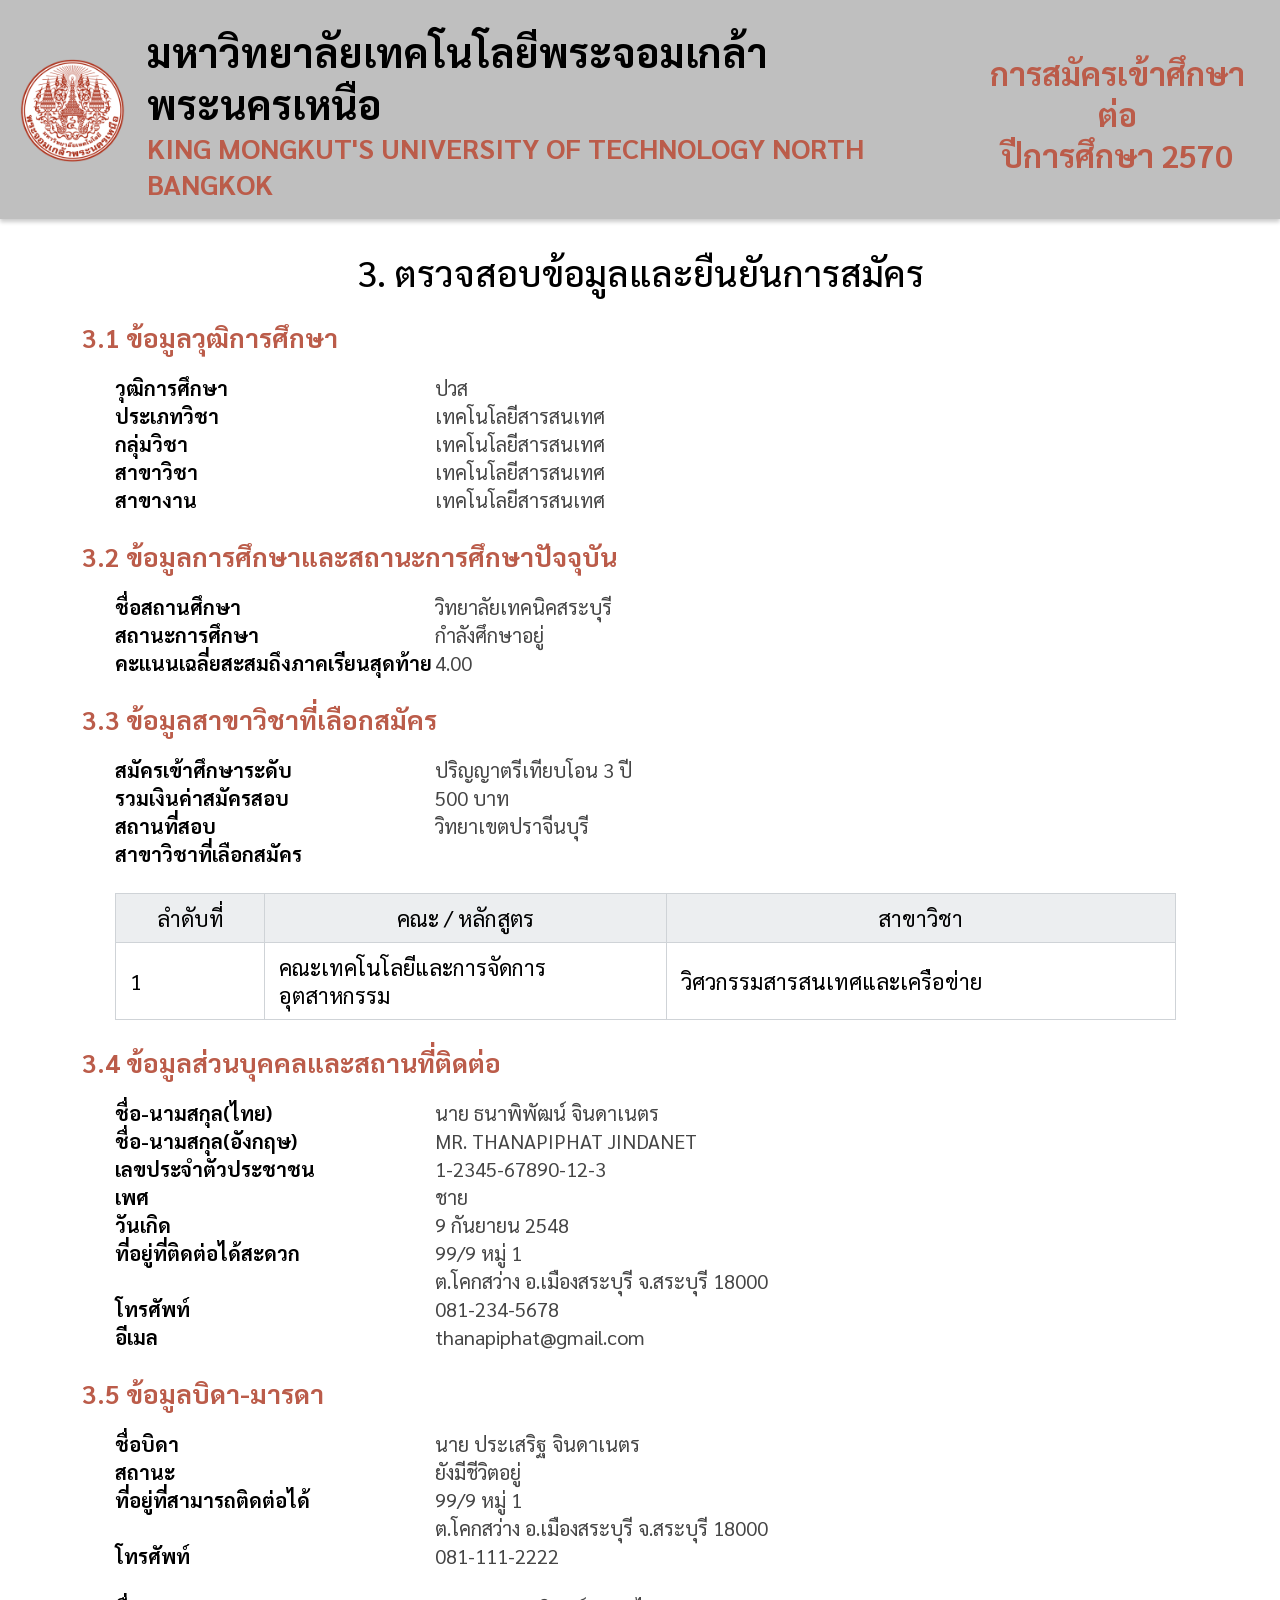
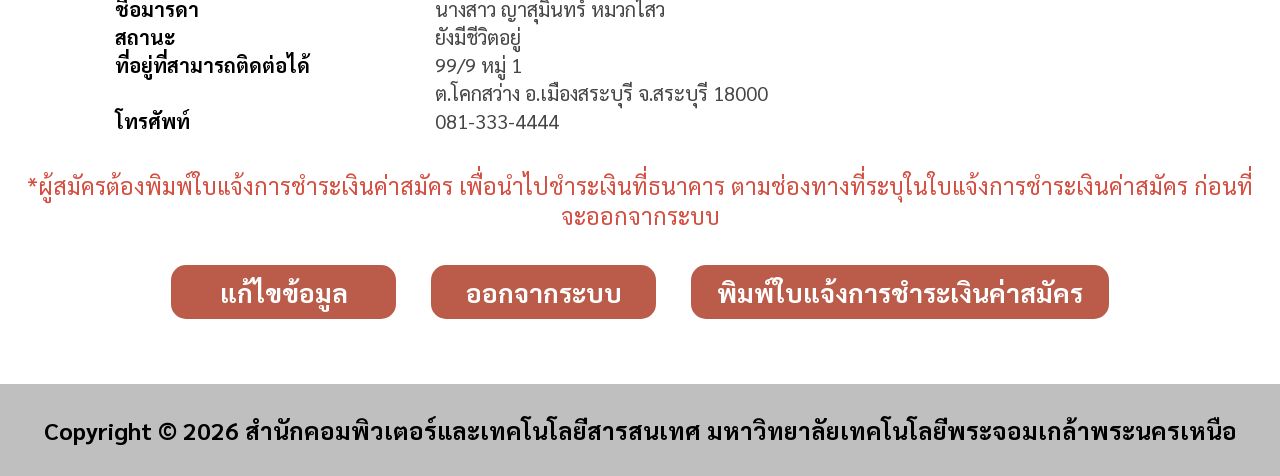
<file: confirmation.html>
<!DOCTYPE html>
<html lang="th">
<head>
    <meta charset="UTF-8">
    <meta name="viewport" content="width=device-width, initial-scale=1.0">
    <title>ตรวจสอบข้อมูลและยืนยันการสมัคร | สมัครเข้าศึกษาต่อ มจพ.</title>
    <link rel="stylesheet" href="css/main.css">
    <link rel="stylesheet" href="css/confirmation.css">
</head>
<body>
    <!-- Header -->
    <header>
        <a href="index.html">
            <img src="assets/kmutnb-logo.png" alt="โลโก้ มจพ.">
        </a>
        <div class="name">
            <h2>มหาวิทยาลัยเทคโนโลยีพระจอมเกล้าพระนครเหนือ</h2>
            <p>KING MONGKUT'S UNIVERSITY OF TECHNOLOGY NORTH BANGKOK</p>
        </div>
        <p class="year">การสมัครเข้าศึกษาต่อ<br>ปีการศึกษา 2570</p>
    </header>
    <!-- Content -->
    <main class="confirm">
        <h1 class="title">3. ตรวจสอบข้อมูลและยืนยันการสมัคร</h1>
        <p class="print-only">ข้อมูลตัวอย่างสำหรับการศึกษา — ไม่ใช่ใบแจ้งชำระเงินจริง</p>
        <!-- ข้อมูลตัวอย่าง -->
        <div class="content">
            <section class="part">
                <h2>3.1 ข้อมูลวุฒิการศึกษา</h2>
                <table class="data-table">
                    <tr>
                        <th scope="row">วุฒิการศึกษา</th>
                        <td>ปวส</td>
                    </tr>
                    <tr>
                        <th scope="row">ประเภทวิชา</th>
                        <td>เทคโนโลยีสารสนเทศ</td>
                    </tr>
                    <tr>
                        <th scope="row">กลุ่มวิชา</th>
                        <td>เทคโนโลยีสารสนเทศ</td>
                    </tr>
                    <tr>
                        <th scope="row">สาขาวิชา</th>
                        <td>เทคโนโลยีสารสนเทศ</td>
                    </tr>
                    <tr>
                        <th scope="row">สาขางาน</th>
                        <td>เทคโนโลยีสารสนเทศ</td>
                    </tr>
                </table>
            </section>
            <section class="part">
                <h2>3.2 ข้อมูลการศึกษาและสถานะการศึกษาปัจจุบัน</h2>
                <table class="data-table">
                    <tr>
                        <th scope="row">ชื่อสถานศึกษา</th>
                        <td>วิทยาลัยเทคนิคสระบุรี</td>
                    </tr>
                    <tr>
                        <th scope="row">สถานะการศึกษา</th>
                        <td>กำลังศึกษาอยู่</td>
                    </tr>
                    <tr>
                        <th scope="row">คะแนนเฉลี่ยสะสมถึงภาคเรียนสุดท้าย</th>
                        <td>4.00</td>
                    </tr>
                </table>
            </section>
            <section class="part">
                <h2>3.3 ข้อมูลสาขาวิชาที่เลือกสมัคร</h2>
                <table class="data-table">
                    <tr>
                        <th scope="row">สมัครเข้าศึกษาระดับ</th>
                        <td>ปริญญาตรีเทียบโอน 3 ปี</td>
                    </tr>
                    <tr>
                        <th scope="row">รวมเงินค่าสมัครสอบ</th>
                        <td>500 บาท</td>
                    </tr>
                    <tr>
                        <th scope="row">สถานที่สอบ</th>
                        <td>วิทยาเขตปราจีนบุรี</td>
                    </tr>
                    <tr>
                        <th scope="row">สาขาวิชาที่เลือกสมัคร</th>
                        <td></td>
                    </tr>
                </table>
                <div class="table-box">
                    <table class="course-table">
                        <thead>
                            <tr>
                                <th scope="col" class="number">ลำดับที่</th>
                                <th scope="col" class="faculty">คณะ / หลักสูตร</th>
                                <th scope="col">สาขาวิชา</th>
                            </tr>
                        </thead>
                        <tbody>
                            <tr>
                                <td>1</td>
                                <td>คณะเทคโนโลยีและการจัดการอุตสาหกรรม</td>
                                <td>วิศวกรรมสารสนเทศและเครือข่าย</td>
                            </tr>
                        </tbody>
                    </table>
                </div>
            </section>
            <section class="part personal">
                <h2>3.4 ข้อมูลส่วนบุคคลและสถานที่ติดต่อ</h2>
                <table class="data-table">
                    <tr>
                        <th scope="row">ชื่อ-นามสกุล(ไทย)</th>
                        <td>นาย ธนาพิพัฒน์ จินดาเนตร</td>
                    </tr>
                    <tr>
                        <th scope="row">ชื่อ-นามสกุล(อังกฤษ)</th>
                        <td>MR. THANAPIPHAT JINDANET</td>
                    </tr>
                    <tr>
                        <th scope="row">เลขประจำตัวประชาชน</th>
                        <td>1-2345-67890-12-3</td>
                    </tr>
                    <tr>
                        <th scope="row">เพศ</th>
                        <td>ชาย</td>
                    </tr>
                    <tr>
                        <th scope="row">วันเกิด</th>
                        <td>9 กันยายน 2548</td>
                    </tr>
                    <tr>
                        <th scope="row">ที่อยู่ที่ติดต่อได้สะดวก</th>
                        <td>99/9 หมู่ 1<br>ต.โคกสว่าง อ.เมืองสระบุรี จ.สระบุรี 18000</td>
                    </tr>
                    <tr>
                        <th scope="row">โทรศัพท์</th>
                        <td>081-234-5678</td>
                    </tr>
                    <tr>
                        <th scope="row">อีเมล</th>
                        <td>thanapiphat@gmail.com</td>
                    </tr>
                </table>
            </section>
            <section class="part family">
                <h2>3.5 ข้อมูลบิดา-มารดา</h2>
                <table class="data-table">
                    <tr>
                        <th scope="row">ชื่อบิดา</th>
                        <td>นาย ประเสริฐ จินดาเนตร</td>
                    </tr>
                    <tr>
                        <th scope="row">สถานะ</th>
                        <td>ยังมีชีวิตอยู่</td>
                    </tr>
                    <tr>
                        <th scope="row">ที่อยู่ที่สามารถติดต่อได้</th>
                        <td>99/9 หมู่ 1<br>ต.โคกสว่าง อ.เมืองสระบุรี จ.สระบุรี 18000</td>
                    </tr>
                    <tr>
                        <th scope="row">โทรศัพท์</th>
                        <td>081-111-2222</td>
                    </tr>
                </table>
                <table class="data-table">
                    <tr>
                        <th scope="row">ชื่อมารดา</th>
                        <td>นางสาว ญาสุมินทร์ หมวกไสว</td>
                    </tr>
                    <tr>
                        <th scope="row">สถานะ</th>
                        <td>ยังมีชีวิตอยู่</td>
                    </tr>
                    <tr>
                        <th scope="row">ที่อยู่ที่สามารถติดต่อได้</th>
                        <td>99/9 หมู่ 1<br>ต.โคกสว่าง อ.เมืองสระบุรี จ.สระบุรี 18000</td>
                    </tr>
                    <tr>
                        <th scope="row">โทรศัพท์</th>
                        <td>081-333-4444</td>
                    </tr>
                </table>
            </section>
        </div>
        <p class="warning">*ผู้สมัครต้องพิมพ์ใบแจ้งการชำระเงินค่าสมัคร เพื่อนำไปชำระเงินที่ธนาคาร ตามช่องทางที่ระบุในใบแจ้งการชำระเงินค่าสมัคร ก่อนที่จะออกจากระบบ</p>
        <div class="buttons">
            <a class="btn btn-wide" href="application.html">แก้ไขข้อมูล</a>
            <a class="btn btn-wide" href="login.html">ออกจากระบบ</a>
            <a class="print-help" href="https://www.facebook.com/IT.KMUTNB">
                <summary class="btn">พิมพ์ใบแจ้งการชำระเงินค่าสมัคร</summary>
            </a>
        </div>
    </main>
    <!-- Footer -->
    <footer>
        <p>Copyright © 2026 สำนักคอมพิวเตอร์และเทคโนโลยีสารสนเทศ มหาวิทยาลัยเทคโนโลยีพระจอมเกล้าพระนครเหนือ</p>
    </footer>
</body>
</html>
</file>
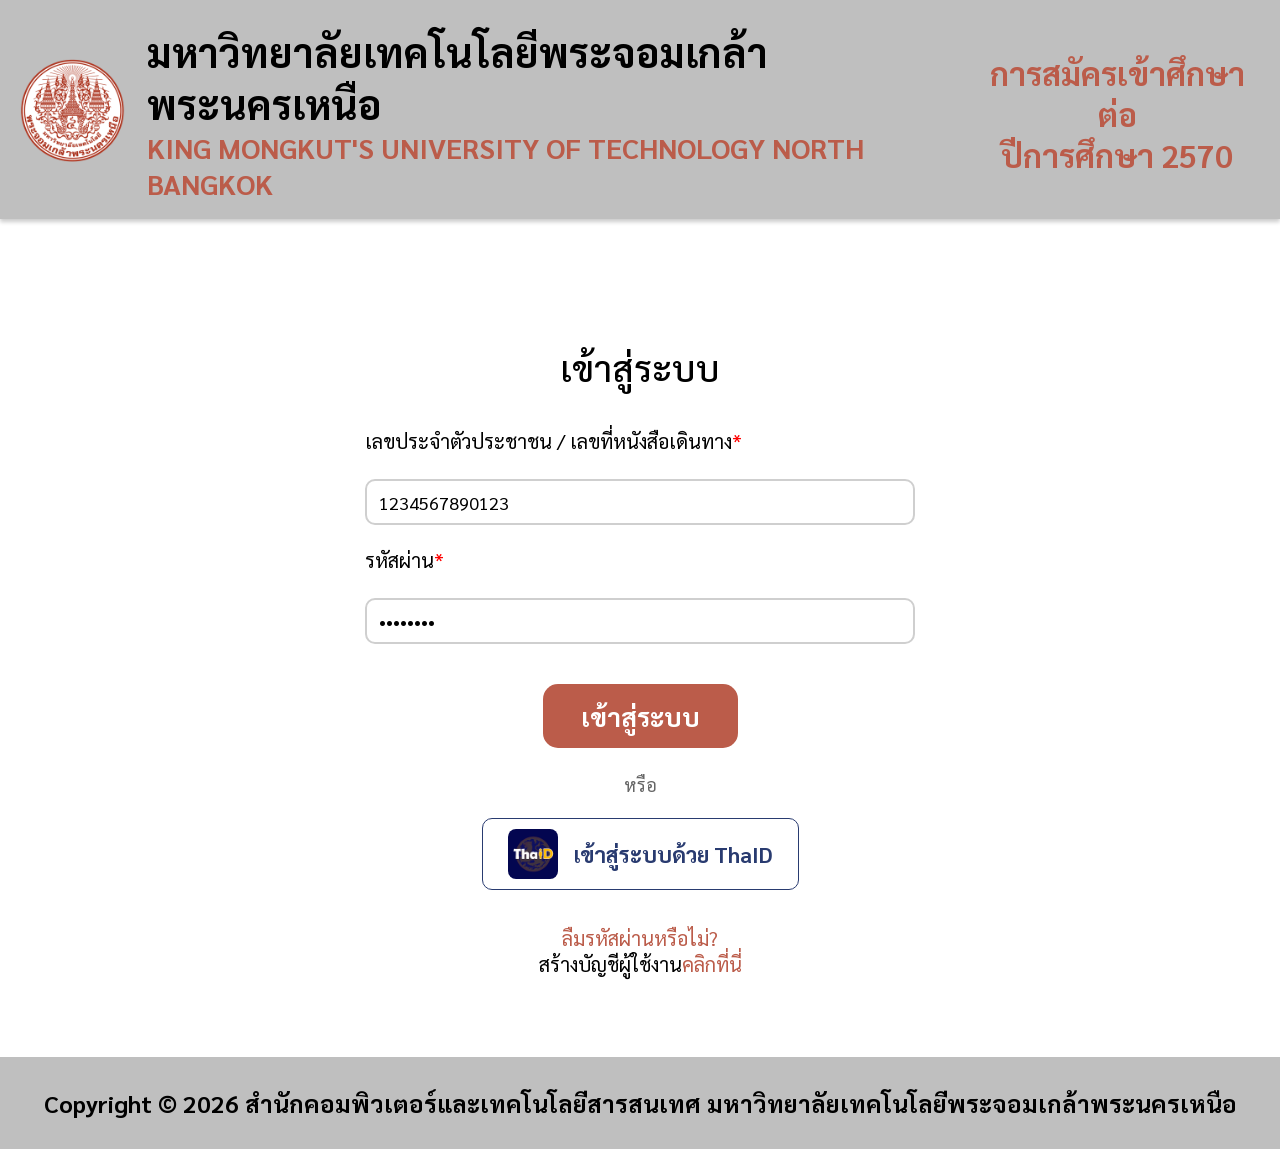
<file: login.html>
<!DOCTYPE html>
<html lang="th">
<head>
    <meta charset="UTF-8">
    <meta name="viewport" content="width=device-width, initial-scale=1.0">
    <title>เข้าสู่ระบบ | สมัครเข้าศึกษาต่อ มจพ.</title>
    <link rel="stylesheet" href="css/main.css">
    <link rel="stylesheet" href="css/login.css">
</head>
<body>
    <!-- Header -->
    <header>
        <a href="index.html">
            <img src="assets/kmutnb-logo.png" alt="โลโก้ มจพ.">
        </a>
        <div class="name">
            <h2>มหาวิทยาลัยเทคโนโลยีพระจอมเกล้าพระนครเหนือ</h2>
            <p>KING MONGKUT'S UNIVERSITY OF TECHNOLOGY NORTH BANGKOK</p>
        </div>
        <p class="year">การสมัครเข้าศึกษาต่อ<br>ปีการศึกษา 2570</p>
    </header>
    <!-- Content -->
    <main class="login">
        <form class="login-form" action="terms.html" method="get">
            <h1 class="title">เข้าสู่ระบบ</h1>
            <label for="login-id">เลขประจำตัวประชาชน / เลขที่หนังสือเดินทาง<span class="red">*</span></label>
            <input type="text" id="login-id" placeholder="11999000xxxxx" value="1234567890123" required>
            <label for="login-password">รหัสผ่าน<span class="red">*</span></label>
            <input type="password" id="login-password" placeholder="กรอกรหัสผ่าน" value="test1234" required>
            <div class="buttons">
                <button class="btn" type="submit">เข้าสู่ระบบ</button>
            </div>
            <!-- ThaID Mockup -->
            <div class="thaid">
                <div class="or">หรือ</div>
                <a class="thaid-btn" href="terms.html">
                    <img src="assets/thaid.webp" alt="ThaID">
                    <span>เข้าสู่ระบบด้วย ThaID</span>
                </a>
            </div>
            <div class="links">
                <details class="forgot">
                    <summary>ลืมรหัสผ่านหรือไม่?</summary>
                    <p>เว็บไซต์นี้เป็นแบบจำลองสำหรับการศึกษา ยังไม่มีระบบบัญชีผู้ใช้หรือกู้คืนรหัสผ่าน สามารถกรอกข้อมูลตัวอย่างเพื่อดูหน้าถัดไปได้</p>
                </details>
                <p>สร้างบัญชีผู้ใช้งาน<a href="index.html">คลิกที่นี่</a></p>
            </div>
        </form>
    </main>
    <!-- Footer -->
    <footer>
        <p>Copyright © 2026 สำนักคอมพิวเตอร์และเทคโนโลยีสารสนเทศ มหาวิทยาลัยเทคโนโลยีพระจอมเกล้าพระนครเหนือ</p>
    </footer>
</body>
</html>
</file>
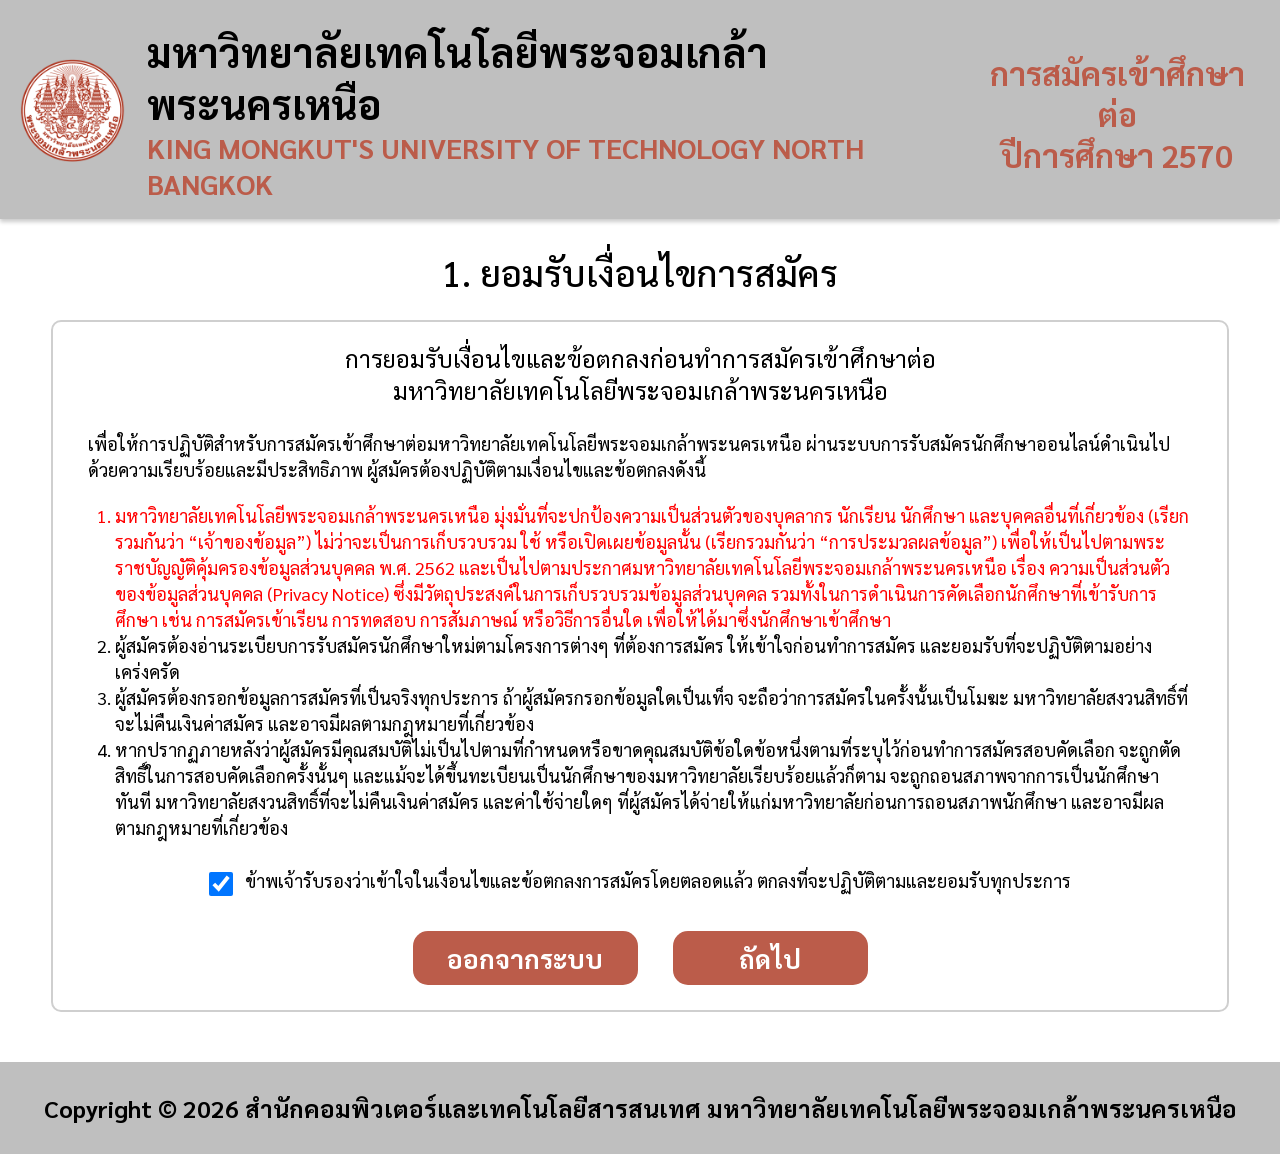
<file: terms.html>
<!DOCTYPE html>
<html lang="th">
<head>
    <meta charset="UTF-8">
    <meta name="viewport" content="width=device-width, initial-scale=1.0">
    <title>ยอมรับเงื่อนไขการสมัคร | สมัครเข้าศึกษาต่อ มจพ.</title>
    <link rel="stylesheet" href="css/main.css">
    <link rel="stylesheet" href="css/terms.css">
</head>
<body>
    <!-- Header -->
    <header>
        <a href="index.html">
            <img src="assets/kmutnb-logo.png" alt="โลโก้ มจพ.">
        </a>
        <div class="name">
            <h2>มหาวิทยาลัยเทคโนโลยีพระจอมเกล้าพระนครเหนือ</h2>
            <p>KING MONGKUT'S UNIVERSITY OF TECHNOLOGY NORTH BANGKOK</p>
        </div>
        <p class="year">การสมัครเข้าศึกษาต่อ<br>ปีการศึกษา 2570</p>
    </header>
    <!-- Content -->
    <main class="container terms">
        <h1 class="title">1. ยอมรับเงื่อนไขการสมัคร</h1>
        <section class="box terms-box">
            <h2 class="terms-title">การยอมรับเงื่อนไขและข้อตกลงก่อนทำการสมัครเข้าศึกษาต่อ<br>มหาวิทยาลัยเทคโนโลยีพระจอมเกล้าพระนครเหนือ</h2>
            <p class="intro">เพื่อให้การปฏิบัติสำหรับการสมัครเข้าศึกษาต่อมหาวิทยาลัยเทคโนโลยีพระจอมเกล้าพระนครเหนือ ผ่านระบบการรับสมัครนักศึกษาออนไลน์ดำเนินไปด้วยความเรียบร้อยและมีประสิทธิภาพ ผู้สมัครต้องปฏิบัติตามเงื่อนไขและข้อตกลงดังนี้</p>
            <ol class="rules">
                <li class="red">มหาวิทยาลัยเทคโนโลยีพระจอมเกล้าพระนครเหนือ มุ่งมั่นที่จะปกป้องความเป็นส่วนตัวของบุคลากร นักเรียน นักศึกษา และบุคคลอื่นที่เกี่ยวข้อง (เรียกรวมกันว่า “เจ้าของข้อมูล”) ไม่ว่าจะเป็นการเก็บรวบรวม ใช้ หรือเปิดเผยข้อมูลนั้น (เรียกรวมกันว่า “การประมวลผลข้อมูล”) เพื่อให้เป็นไปตามพระราชบัญญัติคุ้มครองข้อมูลส่วนบุคคล พ.ศ. 2562 และเป็นไปตามประกาศมหาวิทยาลัยเทคโนโลยีพระจอมเกล้าพระนครเหนือ เรื่อง ความเป็นส่วนตัวของข้อมูลส่วนบุคคล (Privacy Notice) ซึ่งมีวัตถุประสงค์ในการเก็บรวบรวมข้อมูลส่วนบุคคล รวมทั้งในการดำเนินการคัดเลือกนักศึกษาที่เข้ารับการศึกษา เช่น การสมัครเข้าเรียน การทดสอบ การสัมภาษณ์ หรือวิธีการอื่นใด เพื่อให้ได้มาซึ่งนักศึกษาเข้าศึกษา</li>
                <li>ผู้สมัครต้องอ่านระเบียบการรับสมัครนักศึกษาใหม่ตามโครงการต่างๆ ที่ต้องการสมัคร ให้เข้าใจก่อนทำการสมัคร และยอมรับที่จะปฏิบัติตามอย่างเคร่งครัด</li>
                <li>ผู้สมัครต้องกรอกข้อมูลการสมัครที่เป็นจริงทุกประการ ถ้าผู้สมัครกรอกข้อมูลใดเป็นเท็จ จะถือว่าการสมัครในครั้งนั้นเป็นโมฆะ มหาวิทยาลัยสงวนสิทธิ์ที่จะไม่คืนเงินค่าสมัคร และอาจมีผลตามกฎหมายที่เกี่ยวข้อง</li>
                <li>หากปรากฏภายหลังว่าผู้สมัครมีคุณสมบัติไม่เป็นไปตามที่กำหนดหรือขาดคุณสมบัติข้อใดข้อหนึ่งตามที่ระบุไว้ก่อนทำการสมัครสอบคัดเลือก จะถูกตัดสิทธิ์ในการสอบคัดเลือกครั้งนั้นๆ และแม้จะได้ขึ้นทะเบียนเป็นนักศึกษาของมหาวิทยาลัยเรียบร้อยแล้วก็ตาม จะถูกถอนสภาพจากการเป็นนักศึกษาทันที มหาวิทยาลัยสงวนสิทธิ์ที่จะไม่คืนเงินค่าสมัคร และค่าใช้จ่ายใดๆ ที่ผู้สมัครได้จ่ายให้แก่มหาวิทยาลัยก่อนการถอนสภาพนักศึกษา และอาจมีผลตามกฎหมายที่เกี่ยวข้อง</li>
            </ol>
            <form class="terms-form" action="application.html" method="get">
                <label class="agree" for="accept-terms"><input id="accept-terms" required type="checkbox" checked><span>ข้าพเจ้ารับรองว่าเข้าใจในเงื่อนไขและข้อตกลงการสมัครโดยตลอดแล้ว ตกลงที่จะปฏิบัติตามและยอมรับทุกประการ</span></label>
                <div class="buttons">
                    <a class="btn btn-wide" href="login.html">ออกจากระบบ</a>
                    <button class="btn" type="submit">ถัดไป</button>
                </div>
            </form>
        </section>
    </main>
    <!-- Footer -->
    <footer>
        <p>Copyright © 2026 สำนักคอมพิวเตอร์และเทคโนโลยีสารสนเทศ มหาวิทยาลัยเทคโนโลยีพระจอมเกล้าพระนครเหนือ</p>
    </footer>
</body>
</html>
</file>
<file: css/main.css>
/* ฟอนต์ในเครื่อง เปิดเว็บได้โดยไม่ใช้อินเทอร์เน็ต */
@font-face {
    font-family: "Sarabun";
    src: url("../assets/fonts/Sarabun-Regular.ttf") format("truetype");
    font-weight: 400;
    font-style: normal;
    font-display: swap;
}

@font-face {
    font-family: "Sarabun";
    src: url("../assets/fonts/Sarabun-Medium.ttf") format("truetype");
    font-weight: 500;
    font-style: normal;
    font-display: swap;
}

@font-face {
    font-family: "Sarabun";
    src: url("../assets/fonts/Sarabun-Bold.ttf") format("truetype");
    font-weight: 700;
    font-style: normal;
    font-display: swap;
}

@font-face {
    font-family: "Sarabun";
    src: url("../assets/fonts/Sarabun-ExtraBold.ttf") format("truetype");
    font-weight: 800;
    font-style: normal;
    font-display: swap;
}

* {
    box-sizing: border-box;
    margin: 0;
    padding: 0;
}

body {
    font-family: "Sarabun", Arial, sans-serif;
    font-size: 20px;
    color: black;
    background-color: white;
}

/* Header */
header {
    display: flex;
    align-items: center;
    justify-content: space-between;
    background-color: #bfbfbf;
    padding: 25px 20px 18px;
    box-shadow: 0 3px 4px #ccc;
}

header img {
    width: 105px;
    height: 103px;
}

.name {
    width: 65%;
}

.name h2 {
    font-size: 40px;
}

.name p {
    font-size: 28px;
    font-weight: bold;
    color: #bb5c4a;
}

.year {
    width: 23%;
    text-align: center;
    font-size: 32px;
    font-weight: bold;
    color: #bb5c4a;
}

/* Content */
.container {
    width: 92%;
    max-width: 1320px;
    margin: auto;
    padding: 30px 0 50px;
}

.title {
    text-align: center;
    font-size: 36px;
    font-weight: 500;
    margin-bottom: 25px;
}

.box {
    border: 2px solid #cfcfcf;
    border-radius: 10px;
}

.red {
    color: red;
}

/* Form */
label {
    display: block;
    margin-bottom: 12px;
}

input, select, button {
    font-family: inherit;
}

input[type=text], input[type=email], input[type=password],
input[type=tel], input[type=number], select {
    width: 100%;
    height: 46px;
    padding: 6px 12px;
    border: 2px solid #cfcfcf;
    border-radius: 10px;
    font-size: 18px;
    background-color: white;
}

input::placeholder {
    color: #b3b3b3;
}

input[type=radio], input[type=checkbox] {
    width: 24px;
    height: 24px;
    vertical-align: middle;
}

a {
    color: #bb5c4a;
}

.buttons {
    text-align: center;
    margin-top: 35px;
}

.btn {
    display: inline-block;
    min-width: 195px;
    padding: 10px 26px;
    margin: 0 15px;
    background-color: #bb5c4a;
    color: white;
    border: none;
    border-radius: 15px;
    font-size: 26px;
    font-weight: bold;
    text-decoration: none;
    text-align: center;
    cursor: pointer;
}

.btn:hover {
    background-color: #a54e3e;
}

.btn-wide {
    min-width: 225px;
}

/* ThaID ใช้ร่วมกันในหน้าลงทะเบียนและเข้าสู่ระบบ */
.thaid {
    text-align: center;
}

.thaid-btn {
    display: inline-flex;
    align-items: center;
    justify-content: center;
    gap: 15px;
    max-width: 100%;
    padding: 10px 25px;
    border: 1px solid #293b70;
    border-radius: 10px;
    color: #293b70;
    background-color: white;
    font-size: 22px;
    font-weight: bold;
    text-decoration: none;
}

.thaid-btn:hover {
    background-color: #f0f3fa;
}

.thaid-btn img {
    width: 50px;
    height: 50px;
    border-radius: 8px;
}

.thaid p {
    margin-top: 12px;
    font-size: 16px;
    color: #666;
}

.or {
    margin: 22px 0;
    font-size: 18px;
    color: #666;
}

/* Table */
.table-box {
    overflow-x: auto;
}

.course-table {
    width: 100%;
    border-collapse: collapse;
    font-size: 22px;
}

.course-table th, .course-table td {
    border: 1px solid #cfd3d7;
    padding: 10px 14px;
}

.course-table th {
    background-color: #eceef0;
    font-weight: normal;
}

.number {
    width: 14%;
}

.faculty {
    width: 38%;
}

/* Footer */
footer {
    clear: both;
    padding: 30px 20px;
    text-align: center;
    font-size: 24px;
    font-weight: bold;
    background-color: #bfbfbf;
}

@media (max-width: 1200px) {
    .name h2 { font-size: 28px; }
    .name p { font-size: 19px; }
    .year { font-size: 24px; }
    footer { font-size: 20px; }
}

@media (max-width: 700px) {
    header { flex-wrap: wrap; }
    header img { width: 65px; height: 65px; }
    .name { width: 76%; }
    .name h2 { font-size: 20px; }
    .name p { font-size: 13px; }
    .year { width: 100%; margin-top: 15px; }
    .title { font-size: 26px; }
    .btn { margin: 8px; font-size: 22px; }
    footer { font-size: 16px; }
}
</file>
<file: css/register.css>
/* Register */
.info {
    line-height: 1.3;
}

.info ul {
    padding-left: 30px;
}

.register .title {
    margin: 55px 0 25px;
}

.register-row {
    display: flex;
    justify-content: space-between;
    width: 84%;
    margin: auto;
}

.register .thaid {
    margin-bottom: 30px;
}

.register-col {
    width: 43%;
}

.register-col label {
    margin-bottom: 16px;
}

.register-col input {
    height: 40px;
    margin-bottom: 28px;
}

.register .buttons {
    margin-top: 25px;
}

.register {
    padding-bottom: 65px;
}

@media (max-width: 700px) {
    .register-row { display: block; width: 100%; }
    .register-col { width: 100%; }
    .info { font-size: 17px; line-height: 1.5; }
    .register .title { margin: 35px 0; }
}
</file>
<file: css/application.css>
/* Application */
.apply-form {
    padding: 25px 3% 25px 12%;
}

.part {
    margin-bottom: 25px;
}

.part h2 {
    font-size: 28px;
    color: #bb5c4a;
    margin-bottom: 20px;
}

.apply-form label, .form-row, .address, .birthday-row, .fullname p {
    font-size: 24px;
}

.form-group {
    margin-bottom: 22px;
}

.apply-form input[type=text], .apply-form input[type=email],
.apply-form input[type=tel], .apply-form input[type=number], .apply-form select {
    border: 1px solid #33383b;
    border-radius: 3px;
    height: 50px;
    font-size: 17px;
}

/* Education */
.form-row {
    display: flex;
    align-items: center;
    flex-wrap: wrap;
    margin-bottom: 22px;
}

.form-row > span {
    width: 310px;
}

.radio-label {
    display: inline-block;
    margin: 0 18px 0 0;
}

.radio-label input {
    margin-right: 6px;
}

.education-select .form-group, .school-input .form-group, .grade .form-group {
    display: flex;
    align-items: center;
    max-width: 683px;
}

.education-select label, .school-input label {
    width: 45%;
    margin: 0;
}

.education-select label {
    text-align: right;
    padding-right: 65px;
}

.education-select select, .school-input input {
    width: 55%;
    border-radius: 10px;
}

.apply-form .school-input input {
    border-radius: 10px;
}

.grade label {
    width: 67%;
    margin: 0;
}

.grade input {
    width: 33%;
}

/* Course */
.course-table {
    min-width: 760px;
    table-layout: fixed;
}

.course-table td {
    text-align: center;
    padding: 6px 12px;
}

.course-table select {
    height: 34px;
    border: 1px solid #cfd3d7;
}

/* ThaID Mockup */
.thaid-data {
    max-width: 840px;
    padding: 20px;
    margin-bottom: 25px;
    border: 1px solid #cdd5e5;
    border-radius: 8px;
    background-color: #f5f7fb;
}

.thaid-heading {
    display: flex;
    align-items: center;
    gap: 12px;
    margin-bottom: 18px;
}

.thaid-heading img {
    width: 50px;
    height: 50px;
    border-radius: 8px;
}

.thaid-heading h3, .thaid-heading h4 {
    font-size: 22px;
    color: #293b70;
}

.thaid-data label {
    font-size: 20px;
    cursor: pointer;
}

.thaid-data input {
    margin-right: 8px;
}

.thaid-data p {
    font-size: 16px;
    color: #666;
}

/* Personal */
.row {
    display: flex;
    flex-wrap: wrap;
    justify-content: space-between;
}

.half {
    width: 48%;
}

.third {
    width: 31%;
}

.personal > .row {
    max-width: 840px;
}

.personal-input {
    max-width: 630px;
}

.fullname {
    margin-bottom: 22px;
}

.fullname p {
    margin-bottom: 12px;
}

.fullname input {
    width: 48%;
}

.birthday-row, .birthday {
    display: flex;
    align-items: center;
    flex-wrap: wrap;
    gap: 12px;
    margin-bottom: 20px;
}

.birthday .day { width: 80px; }
.birthday .month { width: 175px; }
.birthday .birth-year { width: 125px; }

/* Father / Mother */
.parent {
    max-width: 660px;
    margin-bottom: 35px;
}

.parent h3 {
    color: #bb5c4a;
    font-size: 23px;
    margin-bottom: 20px;
}

.parent .form-row > span {
    width: 105px;
}

.parent .radio-label {
    font-size: 20px;
}

.address {
    margin-bottom: 20px;
}

.address .radio-label {
    margin-left: 15px;
}

.apply-form .buttons {
    margin-top: 90px;
}

@media (max-width: 1200px) {
    .apply-form { padding: 25px; }
    .apply-form label, .form-row { font-size: 20px; }
}

@media (max-width: 700px) {
    .apply-form { padding: 20px 15px; }
    .part h2 { font-size: 23px; }
    .half, .third, .fullname input { width: 100%; }
    .fullname input { margin-bottom: 12px; }
    .education-select .form-group, .school-input .form-group, .grade .form-group { display: block; }
    .education-select label, .school-input label, .grade label { width: 100%; text-align: left; margin-bottom: 12px; }
    .education-select select, .school-input input, .grade input { width: 100%; }
    .form-row > span { width: 100%; margin-bottom: 12px; }
    .radio-label { margin-bottom: 10px; }
}
</file>
<file: css/confirmation.css>
/* Confirm */
.confirm {
    padding: 30px 20px 65px;
    max-width: 1440px;
    margin: auto;
}

.content {
    width: 90%;
    margin: auto;
}

.part {
    margin-bottom: 25px;
}

.part h2 {
    font-size: 26px;
    color: #bb5c4a;
    margin-bottom: 20px;
}

.data-table {
    width: 95%;
    margin: 0 0 25px 3%;
    border-collapse: collapse;
    font-size: 20px;
    line-height: 28px;
}

.data-table th {
    width: 320px;
    text-align: left;
    vertical-align: top;
}

.data-table td {
    color: #454545;
    vertical-align: top;
}

.table-box {
    width: 95%;
    margin: 20px 0 0 3%;
}

.course-table {
    min-width: 700px;
}

.warning {
    color: #d34e40;
    font-size: 23px;
    text-align: center;
    margin: 35px 0;
}

.print-help {
    display: inline-block;
    vertical-align: top;
}

.print-help summary {
    list-style: none;
}

.print-help p {
    max-width: 400px;
    font-size: 17px;
    margin-top: 15px;
}

.print-only {
    display: none;
}

@media (max-width: 700px) {
    .content { width: 100%; }
    .part h2 { font-size: 22px; }
    .data-table, .data-table tr, .data-table th, .data-table td { display: block; width: 100%; }
    .data-table { margin-left: 0; font-size: 18px; }
    .data-table td { margin-bottom: 12px; overflow-wrap: break-word; }
    .warning { font-size: 18px; }
}

/* Ctrl+P */
@media print {
    header, footer, .buttons, .warning { display: none; }
    .confirm { padding: 0; }
    .content { width: 100%; }
    .title { font-size: 24px; }
    .part h2 { font-size: 18px; margin-bottom: 10px; }
    .data-table, .course-table { font-size: 14px; line-height: 20px; }
    .data-table th { width: 240px; }
    .print-only { display: block; text-align: center; margin-bottom: 20px; }
}
</file>
<file: css/login.css>
/* Login */
.login {
    min-height: 785px;
    padding: 125px 20px 80px;
}

.login-form {
    max-width: 550px;
    margin: auto;
}

.login .title {
    margin-bottom: 38px;
}

.login label {
    margin-bottom: 25px;
}

.login input {
    margin-bottom: 22px;
}

.login .buttons {
    margin-top: 18px;
}

.login .btn {
    padding: 15px 30px;
}

.links {
    margin-top: 35px;
    text-align: center;
}

.login .thaid {
    margin-top: 25px;
}

.links a {
    text-decoration: none;
}

.forgot summary {
    color: #bb5c4a;
    cursor: pointer;
    list-style: none;
}

.forgot p {
    font-size: 16px;
    padding: 15px;
}

@media (max-width: 700px) {
    .login { padding-top: 60px; min-height: 680px; }
}
</file>
<file: css/terms.css>
/* Terms */
.terms {
    min-height: 785px;
}

.terms-box {
    padding: 20px 35px 25px;
}

.terms-title {
    text-align: center;
    font-size: 24px;
    font-weight: normal;
    margin-bottom: 25px;
}

.intro, .rules {
    font-size: 18px;
    line-height: 26px;
}

.rules {
    padding-left: 27px;
    margin: 20px 0 28px;
}

.agree {
    text-align: center;
    font-size: 18px;
}

.agree input {
    margin-right: 12px;
}

@media (max-width: 700px) {
    .terms-box { padding: 20px; }
    .terms-title { font-size: 21px; }
    .intro, .rules, .agree { font-size: 16px; }
}
</file>
